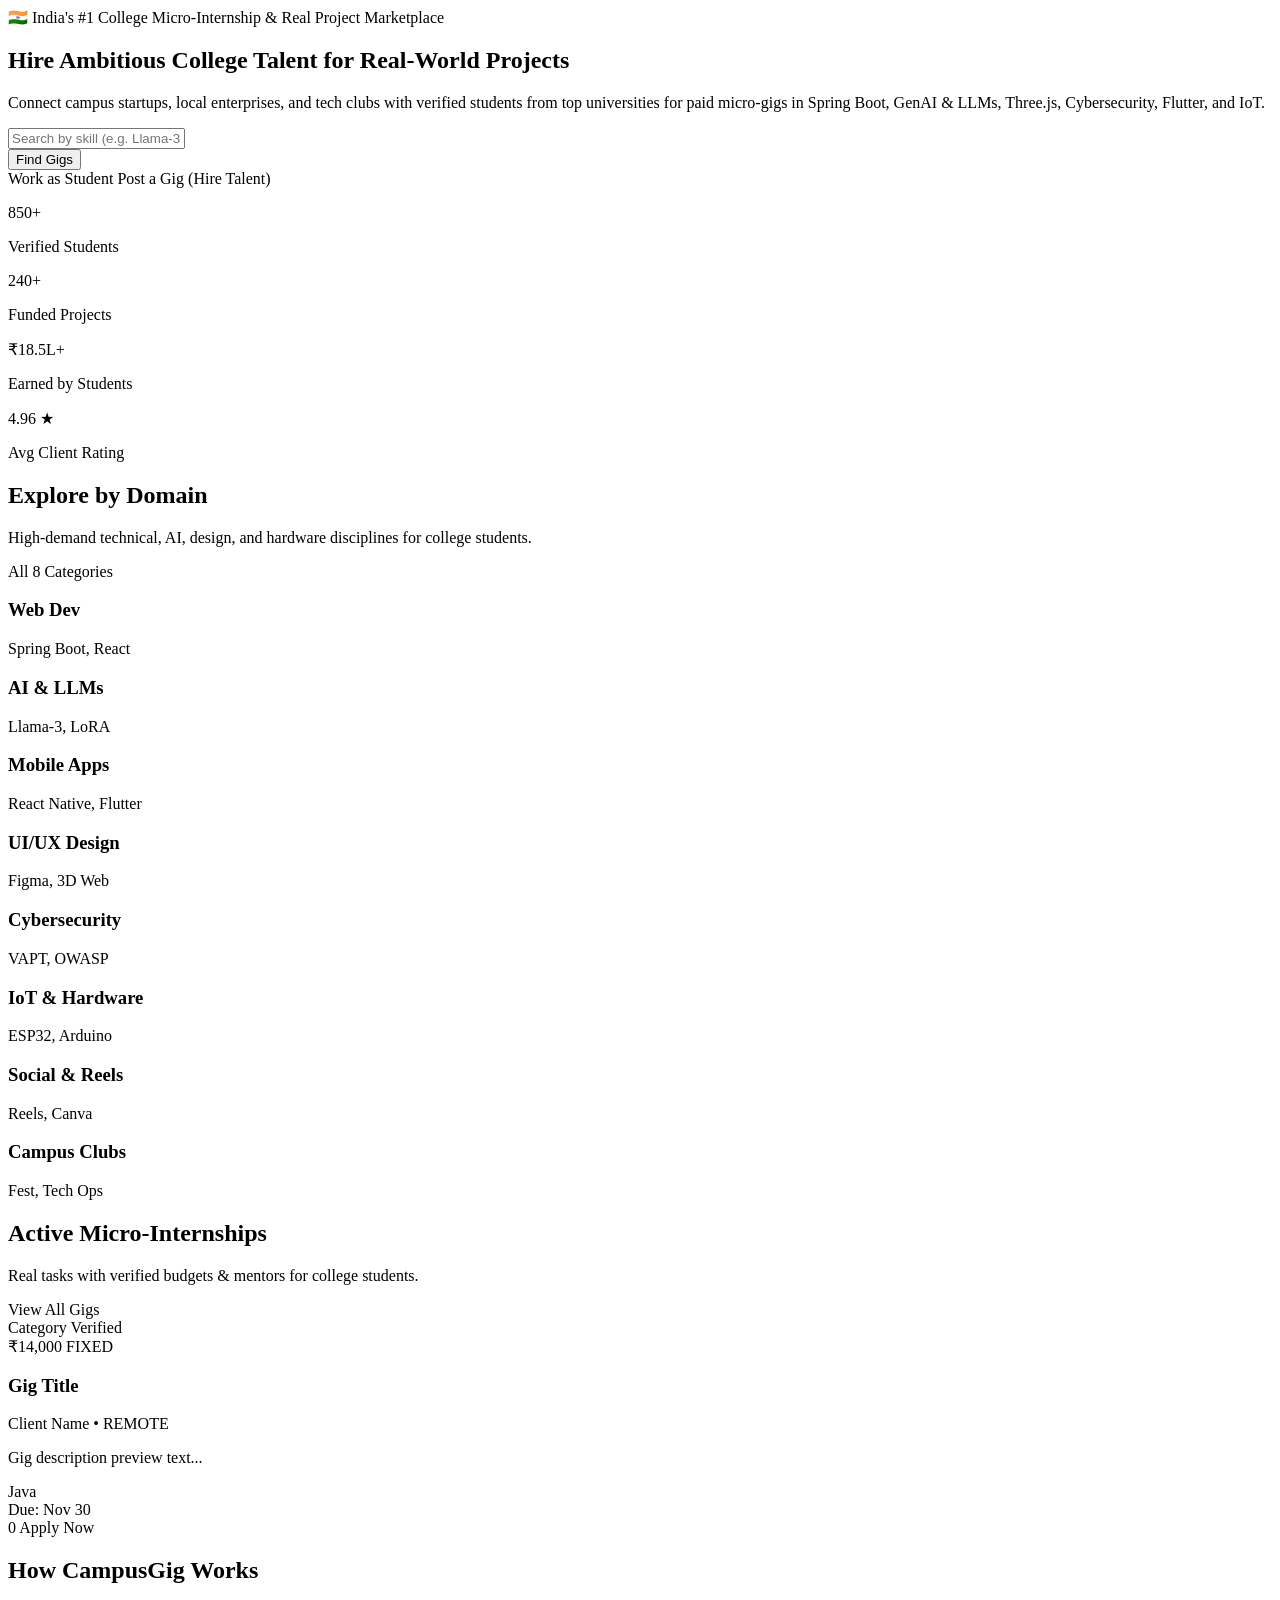
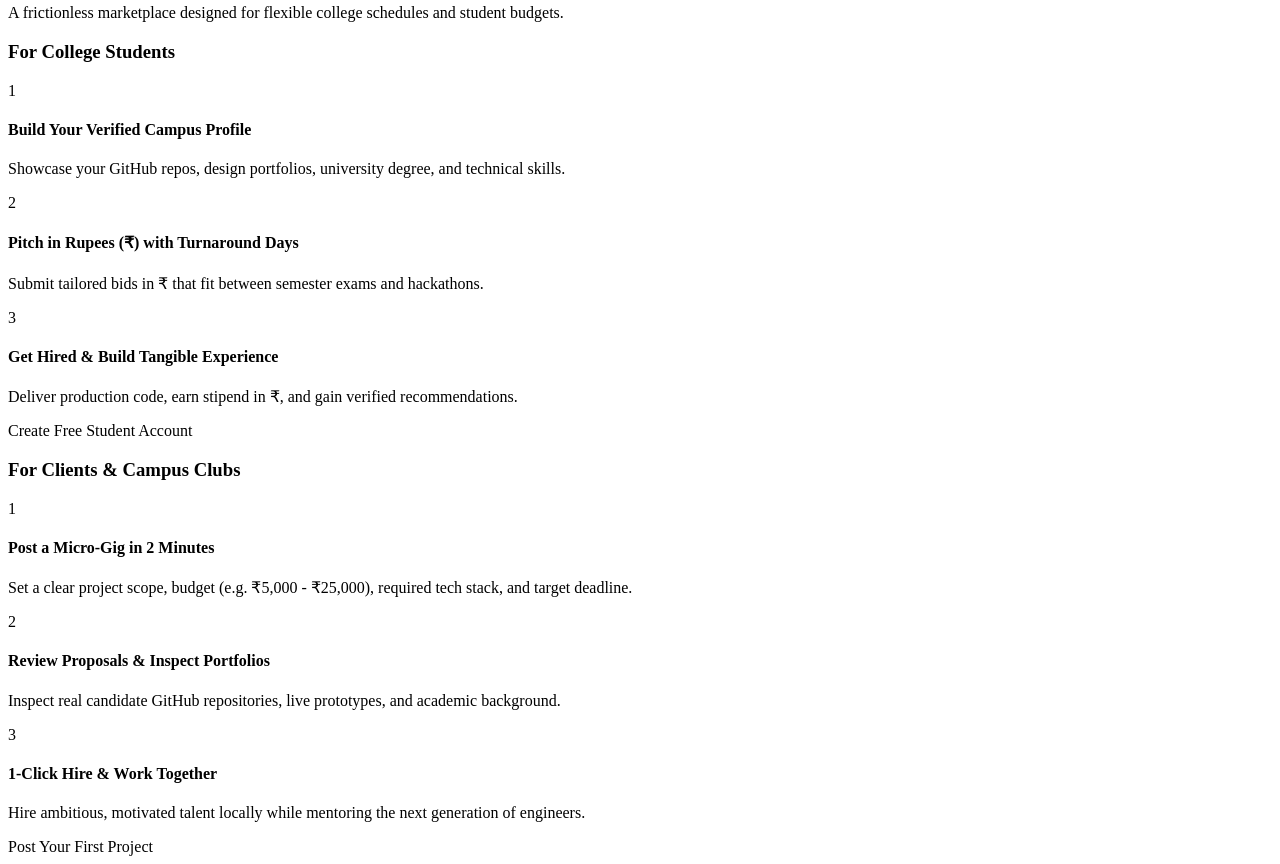
<file: src/main/resources/templates/index.html>
<!DOCTYPE html>
<html xmlns:th="http://www.thymeleaf.org"
      xmlns:sec="http://www.thymeleaf.org/extras/spring-security"
      th:replace="~{fragments/layout :: layout(~{::title}, ~{::section})}">
<head>
    <title>CampusGig - Hyper-Local Micro-Internship Marketplace</title>
</head>
<body>
<section>
    <!-- Hero Section -->
    <div class="relative overflow-hidden bg-gradient-to-b from-indigo-50/60 via-white to-slate-50 pt-16 pb-20 border-b border-slate-200">
        <div class="max-w-7xl mx-auto px-4 sm:px-6 lg:px-8">
            <div class="text-center max-w-3xl mx-auto space-y-6">
                <!-- Badge -->
                <div class="inline-flex items-center space-x-2 px-3.5 py-1.5 rounded-full bg-emerald-100 text-emerald-800 text-xs font-semibold tracking-wide">
                    <span class="w-2 h-2 rounded-full bg-emerald-600 animate-pulse"></span>
                    <span>🇮🇳 India's #1 College Micro-Internship & Real Project Marketplace</span>
                </div>

                <!-- Hero Headline -->
                <h1 class="text-4xl sm:text-5xl lg:text-6xl font-extrabold text-slate-900 tracking-tight leading-[1.15]">
                    Hire Ambitious College Talent for <span class="gradient-text">Real-World Projects</span>
                </h1>

                <!-- Subtitle -->
                <p class="text-lg sm:text-xl text-slate-600 leading-relaxed font-normal">
                    Connect campus startups, local enterprises, and tech clubs with verified students from top universities for paid micro-gigs in 
                    <span class="font-semibold text-slate-800">Spring Boot, GenAI & LLMs, Three.js, Cybersecurity, Flutter, and IoT</span>.
                </p>

                <!-- Search Bar -->
                <div class="pt-4 max-w-2xl mx-auto">
                    <form th:action="@{/gigs}" method="get" class="flex flex-col sm:flex-row gap-2 bg-white p-2 rounded-2xl shadow-xl shadow-indigo-500/5 border border-slate-200">
                        <div class="relative flex-grow flex items-center pl-3">
                            <i class="fa-solid fa-magnifying-glass text-slate-400 mr-2"></i>
                            <input type="text" name="q" placeholder="Search by skill (e.g. Llama-3, Spring Boot, Three.js, Flutter, Pen-Testing)..." 
                                   class="w-full py-2.5 text-sm text-slate-900 placeholder-slate-400 focus:outline-none">
                        </div>
                        <button type="submit" class="px-6 py-3 bg-indigo-600 hover:bg-indigo-700 text-white font-semibold text-sm rounded-xl transition-colors shadow-sm">
                            Find Gigs
                        </button>
                    </form>
                </div>

                <!-- Role CTAs -->
                <div class="flex flex-wrap justify-center items-center gap-4 pt-2">
                    <a th:href="@{/register(role='ROLE_STUDENT')}" class="inline-flex items-center px-5 py-3 rounded-xl bg-white border border-slate-300 text-slate-800 font-semibold text-sm hover:border-indigo-500 hover:text-indigo-600 shadow-sm transition-all">
                        <i class="fa-solid fa-user-graduate text-indigo-500 mr-2"></i> Work as Student
                    </a>
                    <a th:href="@{/register(role='ROLE_CLIENT')}" class="inline-flex items-center px-5 py-3 rounded-xl bg-slate-900 text-white font-semibold text-sm hover:bg-slate-800 shadow-sm transition-all">
                        <i class="fa-solid fa-briefcase text-indigo-400 mr-2"></i> Post a Gig (Hire Talent)
                    </a>
                </div>
            </div>

            <!-- Stats Bar (in Indian Rupees) -->
            <div class="mt-16 grid grid-cols-2 md:grid-cols-4 gap-4 max-w-4xl mx-auto">
                <div class="bg-white p-5 rounded-2xl border border-slate-200 text-center shadow-sm">
                    <p class="text-3xl font-extrabold text-indigo-600">850+</p>
                    <p class="text-xs font-medium text-slate-500 mt-1 uppercase tracking-wider">Verified Students</p>
                </div>
                <div class="bg-white p-5 rounded-2xl border border-slate-200 text-center shadow-sm">
                    <p class="text-3xl font-extrabold text-emerald-600">240+</p>
                    <p class="text-xs font-medium text-slate-500 mt-1 uppercase tracking-wider">Funded Projects</p>
                </div>
                <div class="bg-white p-5 rounded-2xl border border-slate-200 text-center shadow-sm">
                    <p class="text-3xl font-extrabold text-purple-600">₹18.5L+</p>
                    <p class="text-xs font-medium text-slate-500 mt-1 uppercase tracking-wider">Earned by Students</p>
                </div>
                <div class="bg-white p-5 rounded-2xl border border-slate-200 text-center shadow-sm">
                    <p class="text-3xl font-extrabold text-amber-500">4.96 ★</p>
                    <p class="text-xs font-medium text-slate-500 mt-1 uppercase tracking-wider">Avg Client Rating</p>
                </div>
            </div>
        </div>
    </div>

    <!-- Popular Categories -->
    <div class="max-w-7xl mx-auto px-4 sm:px-6 lg:px-8 py-16">
        <div class="flex justify-between items-end mb-8">
            <div>
                <h2 class="text-2xl font-bold text-slate-900 tracking-tight">Explore by Domain</h2>
                <p class="text-sm text-slate-500 mt-1">High-demand technical, AI, design, and hardware disciplines for college students.</p>
            </div>
            <a th:href="@{/gigs}" class="text-sm font-semibold text-indigo-600 hover:text-indigo-700 flex items-center">
                All 8 Categories <i class="fa-solid fa-arrow-right ml-1.5 text-xs"></i>
            </a>
        </div>

        <div class="grid grid-cols-2 sm:grid-cols-4 lg:grid-cols-8 gap-3">
            <!-- Web Dev -->
            <a th:href="@{/gigs(category='Web Development')}" class="bg-white p-4 rounded-2xl border border-slate-200 hover:border-indigo-500 card-hover-effect flex flex-col items-center text-center group">
                <div class="w-10 h-10 rounded-xl bg-blue-50 text-blue-600 flex items-center justify-center text-lg mb-2 group-hover:scale-110 transition-transform">
                    <i class="fa-solid fa-code"></i>
                </div>
                <h3 class="text-xs font-bold text-slate-900 group-hover:text-indigo-600">Web Dev</h3>
                <p class="text-[10px] text-slate-400 mt-0.5">Spring Boot, React</p>
            </a>

            <!-- AI & Data -->
            <a th:href="@{/gigs(category='AI & Data Science')}" class="bg-white p-4 rounded-2xl border border-slate-200 hover:border-indigo-500 card-hover-effect flex flex-col items-center text-center group">
                <div class="w-10 h-10 rounded-xl bg-emerald-50 text-emerald-600 flex items-center justify-center text-lg mb-2 group-hover:scale-110 transition-transform">
                    <i class="fa-solid fa-brain"></i>
                </div>
                <h3 class="text-xs font-bold text-slate-900 group-hover:text-indigo-600">AI & LLMs</h3>
                <p class="text-[10px] text-slate-400 mt-0.5">Llama-3, LoRA</p>
            </a>

            <!-- Mobile Apps -->
            <a th:href="@{/gigs(category='Mobile Apps')}" class="bg-white p-4 rounded-2xl border border-slate-200 hover:border-indigo-500 card-hover-effect flex flex-col items-center text-center group">
                <div class="w-10 h-10 rounded-xl bg-amber-50 text-amber-600 flex items-center justify-center text-lg mb-2 group-hover:scale-110 transition-transform">
                    <i class="fa-solid fa-mobile-screen"></i>
                </div>
                <h3 class="text-xs font-bold text-slate-900 group-hover:text-indigo-600">Mobile Apps</h3>
                <p class="text-[10px] text-slate-400 mt-0.5">React Native, Flutter</p>
            </a>

            <!-- UI/UX -->
            <a th:href="@{/gigs(category='UI/UX Design')}" class="bg-white p-4 rounded-2xl border border-slate-200 hover:border-indigo-500 card-hover-effect flex flex-col items-center text-center group">
                <div class="w-10 h-10 rounded-xl bg-purple-50 text-purple-600 flex items-center justify-center text-lg mb-2 group-hover:scale-110 transition-transform">
                    <i class="fa-solid fa-wand-magic-sparkles"></i>
                </div>
                <h3 class="text-xs font-bold text-slate-900 group-hover:text-indigo-600">UI/UX Design</h3>
                <p class="text-[10px] text-slate-400 mt-0.5">Figma, 3D Web</p>
            </a>

            <!-- Cybersecurity -->
            <a th:href="@{/gigs(category='Cybersecurity')}" class="bg-white p-4 rounded-2xl border border-slate-200 hover:border-indigo-500 card-hover-effect flex flex-col items-center text-center group">
                <div class="w-10 h-10 rounded-xl bg-rose-50 text-rose-600 flex items-center justify-center text-lg mb-2 group-hover:scale-110 transition-transform">
                    <i class="fa-solid fa-shield-halved"></i>
                </div>
                <h3 class="text-xs font-bold text-slate-900 group-hover:text-indigo-600">Cybersecurity</h3>
                <p class="text-[10px] text-slate-400 mt-0.5">VAPT, OWASP</p>
            </a>

            <!-- IoT & Hardware -->
            <a th:href="@{/gigs(category='IoT & Hardware')}" class="bg-white p-4 rounded-2xl border border-slate-200 hover:border-indigo-500 card-hover-effect flex flex-col items-center text-center group">
                <div class="w-10 h-10 rounded-xl bg-cyan-50 text-cyan-600 flex items-center justify-center text-lg mb-2 group-hover:scale-110 transition-transform">
                    <i class="fa-solid fa-microchip"></i>
                </div>
                <h3 class="text-xs font-bold text-slate-900 group-hover:text-indigo-600">IoT & Hardware</h3>
                <p class="text-[10px] text-slate-400 mt-0.5">ESP32, Arduino</p>
            </a>

            <!-- Content -->
            <a th:href="@{/gigs(category='Content & Marketing')}" class="bg-white p-4 rounded-2xl border border-slate-200 hover:border-indigo-500 card-hover-effect flex flex-col items-center text-center group">
                <div class="w-10 h-10 rounded-xl bg-pink-50 text-pink-600 flex items-center justify-center text-lg mb-2 group-hover:scale-110 transition-transform">
                    <i class="fa-solid fa-video"></i>
                </div>
                <h3 class="text-xs font-bold text-slate-900 group-hover:text-indigo-600">Social & Reels</h3>
                <p class="text-[10px] text-slate-400 mt-0.5">Reels, Canva</p>
            </a>

            <!-- Campus Clubs -->
            <a th:href="@{/gigs(category='College Club Support')}" class="bg-white p-4 rounded-2xl border border-slate-200 hover:border-indigo-500 card-hover-effect flex flex-col items-center text-center group">
                <div class="w-10 h-10 rounded-xl bg-indigo-50 text-indigo-600 flex items-center justify-center text-lg mb-2 group-hover:scale-110 transition-transform">
                    <i class="fa-solid fa-users"></i>
                </div>
                <h3 class="text-xs font-bold text-slate-900 group-hover:text-indigo-600">Campus Clubs</h3>
                <p class="text-[10px] text-slate-400 mt-0.5">Fest, Tech Ops</p>
            </a>
        </div>
    </div>

    <!-- Featured Gigs Grid in Indian Rupees -->
    <div class="max-w-7xl mx-auto px-4 sm:px-6 lg:px-8 py-8">
        <div class="flex justify-between items-end mb-8">
            <div>
                <h2 class="text-2xl font-bold text-slate-900 tracking-tight">Active Micro-Internships</h2>
                <p class="text-sm text-slate-500 mt-1">Real tasks with verified budgets & mentors for college students.</p>
            </div>
            <a th:href="@{/gigs}" class="inline-flex items-center text-sm font-semibold text-indigo-600 hover:text-indigo-700">
                View All Gigs <i class="fa-solid fa-arrow-right ml-1.5 text-xs"></i>
            </a>
        </div>

        <div class="grid grid-cols-1 md:grid-cols-2 lg:grid-cols-3 gap-6">
            <div th:each="gig : ${featuredGigs}" class="bg-white rounded-3xl border border-slate-200 p-6 flex flex-col justify-between card-hover-effect shadow-sm">
                <div>
                    <!-- Header with Category & Rupee Budget -->
                    <!-- Header with Category, Verified Badge & Rupee Budget -->
                    <div class="flex justify-between items-start mb-3 gap-2">
                        <div class="flex flex-wrap items-center gap-1.5">
                            <span class="inline-flex items-center px-2.5 py-1 rounded-lg text-xs font-semibold bg-indigo-50 text-indigo-700">
                                <span th:text="${gig.category}">Category</span>
                            </span>
                            <span th:if="${gig.isVerified}" class="inline-flex items-center px-2 py-0.5 rounded-md text-[10px] font-bold bg-emerald-50 text-emerald-700 border border-emerald-200">
                                <i class="fa-solid fa-circle-check text-emerald-500 mr-1 text-[9px]"></i> Verified
                            </span>
                        </div>
                        <div class="text-right whitespace-nowrap">
                            <span class="text-xl font-black text-emerald-600">₹<span th:text="${#numbers.formatDecimal(gig.budget, 0, 'COMMA', 0, 'POINT')}">14,000</span></span>
                            <span class="text-[10px] text-slate-400 font-bold uppercase block" th:text="${gig.budgetType == 'MONTHLY' ? '/ month' : (gig.budgetType == 'HOURLY' ? '/ hour' : 'fixed')}">FIXED</span>
                        </div>
                    </div>

                    <!-- Title -->
                    <h3 class="text-base font-bold text-slate-900 hover:text-indigo-600 transition-colors line-clamp-2">
                        <a th:href="@{/gigs/{id}(id=${gig.id})}" th:text="${gig.title}">Gig Title</a>
                    </h3>

                    <!-- Company / Client Info -->
                    <p class="text-xs text-slate-500 mt-1.5 flex items-center space-x-1.5 font-medium">
                        <i class="fa-solid fa-building text-indigo-500 text-[11px]"></i>
                        <span class="font-bold text-slate-800" th:text="${gig.companyName ?: (gig.client.clientProfile != null ? gig.client.clientProfile.companyName : gig.client.fullName)}">Client Name</span>
                        <span class="text-slate-300">•</span>
                        <span class="text-indigo-600 font-semibold" th:text="${gig.locationType}">REMOTE</span>
                    </p>

                    <!-- Description Preview -->
                    <p class="text-xs text-slate-600 mt-2.5 line-clamp-3 leading-relaxed" th:text="${gig.description}">
                        Gig description preview text...
                    </p>

                    <!-- Skills Tags -->
                    <div class="flex flex-wrap gap-1.5 mt-4">
                        <span th:each="skill : ${gig.getSkillsList()}" 
                              class="text-[11px] px-2 py-0.5 rounded-md bg-slate-100 text-slate-700 font-medium"
                              th:text="${skill}">Java</span>
                    </div>
                </div>

                <!-- Footer Info -->
                <div class="mt-6 pt-4 border-t border-slate-100 flex items-center justify-between text-xs text-slate-500">
                    <div class="flex items-center space-x-1.5">
                        <i class="fa-regular fa-clock text-slate-400"></i>
                        <span>Due: <span class="font-medium text-slate-700" th:text="${#temporals.format(gig.deadline, 'MMM dd')}">Nov 30</span></span>
                    </div>
                    <div class="flex items-center space-x-2">
                        <span class="inline-flex items-center text-slate-500 text-xs">
                            <i class="fa-solid fa-users text-slate-400 mr-1 text-[10px]"></i>
                            <span th:text="${gig.applicantsCount}">0</span>
                        </span>
                        <a th:href="@{/gigs/{id}(id=${gig.id})}" class="px-3.5 py-1.5 bg-slate-900 hover:bg-indigo-600 text-white font-medium rounded-xl text-xs transition-colors">
                            Apply Now
                        </a>
                    </div>
                </div>
            </div>
        </div>
    </div>

    <!-- How It Works Section -->
    <div id="how-it-works" class="bg-white py-20 border-t border-slate-200 mt-16">
        <div class="max-w-7xl mx-auto px-4 sm:px-6 lg:px-8">
            <div class="text-center max-w-2xl mx-auto mb-16">
                <h2 class="text-3xl font-extrabold text-slate-900 tracking-tight">How CampusGig Works</h2>
                <p class="text-slate-600 mt-2 text-base">A frictionless marketplace designed for flexible college schedules and student budgets.</p>
            </div>

            <div class="grid grid-cols-1 md:grid-cols-2 gap-12">
                <!-- For Students -->
                <div class="bg-indigo-50/50 p-8 rounded-3xl border border-indigo-100">
                    <div class="flex items-center space-x-3 mb-6">
                        <div class="w-10 h-10 rounded-xl bg-indigo-600 text-white flex items-center justify-center font-bold">
                            <i class="fa-solid fa-graduation-cap"></i>
                        </div>
                        <h3 class="text-xl font-bold text-slate-900">For College Students</h3>
                    </div>

                    <div class="space-y-6">
                        <div class="flex items-start space-x-4">
                            <div class="w-7 h-7 rounded-full bg-indigo-200 text-indigo-800 flex items-center justify-center text-xs font-bold flex-shrink-0 mt-0.5">1</div>
                            <div>
                                <h4 class="text-sm font-bold text-slate-900">Build Your Verified Campus Profile</h4>
                                <p class="text-xs text-slate-600 mt-0.5">Showcase your GitHub repos, design portfolios, university degree, and technical skills.</p>
                            </div>
                        </div>

                        <div class="flex items-start space-x-4">
                            <div class="w-7 h-7 rounded-full bg-indigo-200 text-indigo-800 flex items-center justify-center text-xs font-bold flex-shrink-0 mt-0.5">2</div>
                            <div>
                                <h4 class="text-sm font-bold text-slate-900">Pitch in Rupees (₹) with Turnaround Days</h4>
                                <p class="text-xs text-slate-600 mt-0.5">Submit tailored bids in ₹ that fit between semester exams and hackathons.</p>
                            </div>
                        </div>

                        <div class="flex items-start space-x-4">
                            <div class="w-7 h-7 rounded-full bg-indigo-200 text-indigo-800 flex items-center justify-center text-xs font-bold flex-shrink-0 mt-0.5">3</div>
                            <div>
                                <h4 class="text-sm font-bold text-slate-900">Get Hired & Build Tangible Experience</h4>
                                <p class="text-xs text-slate-600 mt-0.5">Deliver production code, earn stipend in ₹, and gain verified recommendations.</p>
                            </div>
                        </div>
                    </div>

                    <div class="mt-8 pt-4 border-t border-indigo-100">
                        <a th:href="@{/register(role='ROLE_STUDENT')}" class="inline-flex items-center text-sm font-semibold text-indigo-600 hover:text-indigo-800">
                            Create Free Student Account <i class="fa-solid fa-arrow-right ml-1.5 text-xs"></i>
                        </a>
                    </div>
                </div>

                <!-- For Clients & Clubs -->
                <div class="bg-slate-50 p-8 rounded-3xl border border-slate-200">
                    <div class="flex items-center space-x-3 mb-6">
                        <div class="w-10 h-10 rounded-xl bg-slate-900 text-white flex items-center justify-center font-bold">
                            <i class="fa-solid fa-briefcase"></i>
                        </div>
                        <h3 class="text-xl font-bold text-slate-900">For Clients & Campus Clubs</h3>
                    </div>

                    <div class="space-y-6">
                        <div class="flex items-start space-x-4">
                            <div class="w-7 h-7 rounded-full bg-slate-200 text-slate-800 flex items-center justify-center text-xs font-bold flex-shrink-0 mt-0.5">1</div>
                            <div>
                                <h4 class="text-sm font-bold text-slate-900">Post a Micro-Gig in 2 Minutes</h4>
                                <p class="text-xs text-slate-600 mt-0.5">Set a clear project scope, budget (e.g. ₹5,000 - ₹25,000), required tech stack, and target deadline.</p>
                            </div>
                        </div>

                        <div class="flex items-start space-x-4">
                            <div class="w-7 h-7 rounded-full bg-slate-200 text-slate-800 flex items-center justify-center text-xs font-bold flex-shrink-0 mt-0.5">2</div>
                            <div>
                                <h4 class="text-sm font-bold text-slate-900">Review Proposals & Inspect Portfolios</h4>
                                <p class="text-xs text-slate-600 mt-0.5">Inspect real candidate GitHub repositories, live prototypes, and academic background.</p>
                            </div>
                        </div>

                        <div class="flex items-start space-x-4">
                            <div class="w-7 h-7 rounded-full bg-slate-200 text-slate-800 flex items-center justify-center text-xs font-bold flex-shrink-0 mt-0.5">3</div>
                            <div>
                                <h4 class="text-sm font-bold text-slate-900">1-Click Hire & Work Together</h4>
                                <p class="text-xs text-slate-600 mt-0.5">Hire ambitious, motivated talent locally while mentoring the next generation of engineers.</p>
                            </div>
                        </div>
                    </div>

                    <div class="mt-8 pt-4 border-t border-slate-200">
                        <a th:href="@{/register(role='ROLE_CLIENT')}" class="inline-flex items-center text-sm font-semibold text-slate-900 hover:text-indigo-600">
                            Post Your First Project <i class="fa-solid fa-arrow-right ml-1.5 text-xs"></i>
                        </a>
                    </div>
                </div>
            </div>
        </div>
    </div>
</section>
</body>
</html>
</file>
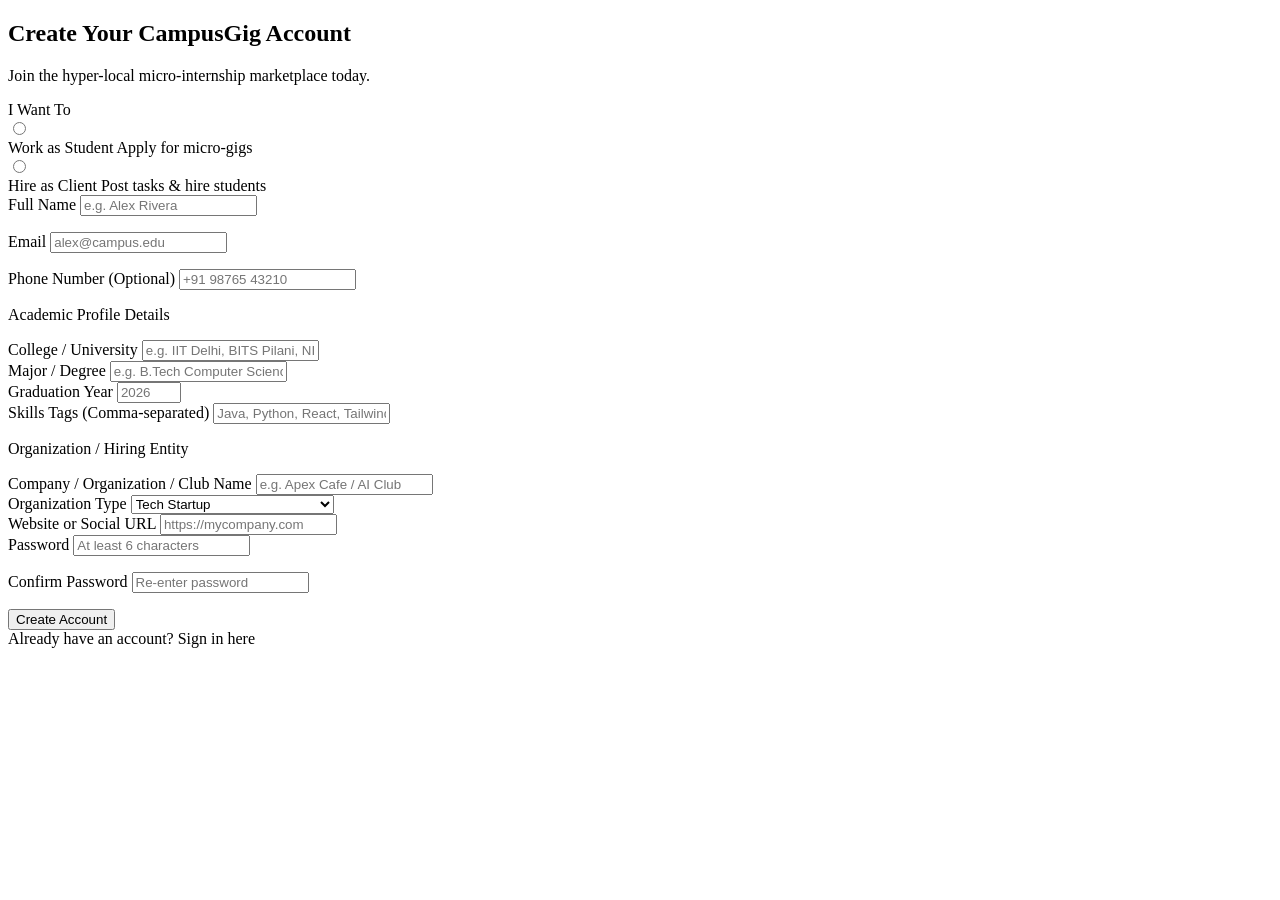
<file: src/main/resources/templates/auth/register.html>
<!DOCTYPE html>
<html xmlns:th="http://www.thymeleaf.org"
      th:replace="~{fragments/layout :: layout(~{::title}, ~{::section})}">
<head>
    <title>Sign Up - CampusGig</title>
</head>
<body>
<section class="py-12">
    <div class="max-w-xl mx-auto px-4 sm:px-6">
        <div class="bg-white rounded-3xl border border-slate-200 p-8 shadow-xl shadow-indigo-500/5">
            <!-- Header -->
            <div class="text-center mb-8">
                <div class="w-12 h-12 rounded-2xl gradient-brand text-white flex items-center justify-center text-xl mx-auto mb-3 shadow-md shadow-indigo-500/20">
                    <i class="fa-solid fa-user-plus"></i>
                </div>
                <h2 class="text-2xl font-bold text-slate-900 tracking-tight">Create Your CampusGig Account</h2>
                <p class="text-xs text-slate-500 mt-1">Join the hyper-local micro-internship marketplace today.</p>
            </div>

            <!-- Registration Form -->
            <form th:action="@{/register}" th:object="${userDto}" method="post" class="space-y-5" id="registerForm">
                <!-- Role Picker Tabs -->
                <div>
                    <label class="block text-xs font-semibold text-slate-700 uppercase tracking-wider mb-2">I Want To</label>
                    <div class="grid grid-cols-2 gap-3">
                        <label class="cursor-pointer">
                            <input type="radio" th:field="*{role}" value="ROLE_STUDENT" class="peer sr-only" id="roleStudent" onchange="toggleRoleFields('ROLE_STUDENT')">
                            <div class="p-3.5 rounded-2xl border-2 border-slate-200 peer-checked:border-indigo-600 peer-checked:bg-indigo-50/50 text-center transition-all">
                                <i class="fa-solid fa-graduation-cap text-lg text-slate-500 peer-checked:text-indigo-600 block mb-1"></i>
                                <span class="text-xs font-bold text-slate-800 block">Work as Student</span>
                                <span class="text-[10px] text-slate-500 block">Apply for micro-gigs</span>
                            </div>
                        </label>

                        <label class="cursor-pointer">
                            <input type="radio" th:field="*{role}" value="ROLE_CLIENT" class="peer sr-only" id="roleClient" onchange="toggleRoleFields('ROLE_CLIENT')">
                            <div class="p-3.5 rounded-2xl border-2 border-slate-200 peer-checked:border-indigo-600 peer-checked:bg-indigo-50/50 text-center transition-all">
                                <i class="fa-solid fa-briefcase text-lg text-slate-500 peer-checked:text-indigo-600 block mb-1"></i>
                                <span class="text-xs font-bold text-slate-800 block">Hire as Client</span>
                                <span class="text-[10px] text-slate-500 block">Post tasks & hire students</span>
                            </div>
                        </label>
                    </div>
                </div>

                <!-- Common: Full Name & Email -->
                <div class="grid grid-cols-1 sm:grid-cols-2 gap-4">
                    <div>
                        <label for="fullName" class="block text-xs font-semibold text-slate-700 uppercase tracking-wider mb-1">Full Name</label>
                        <input type="text" th:field="*{fullName}" id="fullName" required
                               class="w-full px-3.5 py-2.5 rounded-xl border border-slate-300 text-sm focus:border-indigo-500 focus:ring-1 focus:ring-indigo-500"
                               placeholder="e.g. Alex Rivera">
                        <p th:if="${#fields.hasErrors('fullName')}" th:errors="*{fullName}" class="text-rose-500 text-xs mt-1"></p>
                    </div>

                    <div>
                        <label for="email" class="block text-xs font-semibold text-slate-700 uppercase tracking-wider mb-1">Email</label>
                        <input type="email" th:field="*{email}" id="email" required
                               class="w-full px-3.5 py-2.5 rounded-xl border border-slate-300 text-sm focus:border-indigo-500 focus:ring-1 focus:ring-indigo-500"
                               placeholder="alex@campus.edu">
                        <p th:if="${#fields.hasErrors('email')}" th:errors="*{email}" class="text-rose-500 text-xs mt-1"></p>
                    </div>
                </div>

                <!-- Phone -->
                <div>
                    <label for="phone" class="block text-xs font-semibold text-slate-700 uppercase tracking-wider mb-1">Phone Number (Optional)</label>
                    <input type="text" th:field="*{phone}" id="phone"
                           class="w-full px-3.5 py-2.5 rounded-xl border border-slate-300 text-sm focus:border-indigo-500 focus:ring-1 focus:ring-indigo-500"
                           placeholder="+91 98765 43210">
                </div>

                <!-- STUDENT SPECIFIC FIELDS -->
                <div id="studentFields" class="space-y-4 pt-2 border-t border-slate-100">
                    <p class="text-xs font-semibold text-indigo-700 uppercase tracking-wider flex items-center">
                        <i class="fa-solid fa-id-card mr-1.5"></i> Academic Profile Details
                    </p>

                    <div class="grid grid-cols-1 sm:grid-cols-2 gap-4">
                        <div>
                            <label for="college" class="block text-xs font-semibold text-slate-700 uppercase tracking-wider mb-1">College / University</label>
                            <input type="text" th:field="*{college}" id="college"
                                   class="w-full px-3.5 py-2.5 rounded-xl border border-slate-300 text-sm focus:border-indigo-500 focus:ring-1 focus:ring-indigo-500"
                                   placeholder="e.g. IIT Delhi, BITS Pilani, NIT">
                        </div>
                        <div>
                            <label for="major" class="block text-xs font-semibold text-slate-700 uppercase tracking-wider mb-1">Major / Degree</label>
                            <input type="text" th:field="*{major}" id="major"
                                   class="w-full px-3.5 py-2.5 rounded-xl border border-slate-300 text-sm focus:border-indigo-500 focus:ring-1 focus:ring-indigo-500"
                                   placeholder="e.g. B.Tech Computer Science">
                        </div>
                    </div>

                    <div class="grid grid-cols-1 sm:grid-cols-2 gap-4">
                        <div>
                            <label for="graduationYear" class="block text-xs font-semibold text-slate-700 uppercase tracking-wider mb-1">Graduation Year</label>
                            <input type="number" th:field="*{graduationYear}" id="graduationYear" min="2024" max="2032"
                                   class="w-full px-3.5 py-2.5 rounded-xl border border-slate-300 text-sm focus:border-indigo-500 focus:ring-1 focus:ring-indigo-500"
                                   placeholder="2026">
                        </div>
                        <div>
                            <label for="skillsTags" class="block text-xs font-semibold text-slate-700 uppercase tracking-wider mb-1">Skills Tags (Comma-separated)</label>
                            <input type="text" th:field="*{skillsTags}" id="skillsTags"
                                   class="w-full px-3.5 py-2.5 rounded-xl border border-slate-300 text-sm focus:border-indigo-500 focus:ring-1 focus:ring-indigo-500"
                                   placeholder="Java, Python, React, Tailwind, Figma">
                        </div>
                    </div>
                </div>

                <!-- CLIENT SPECIFIC FIELDS -->
                <div id="clientFields" class="space-y-4 pt-2 border-t border-slate-100 hidden">
                    <p class="text-xs font-semibold text-blue-700 uppercase tracking-wider flex items-center">
                        <i class="fa-solid fa-building mr-1.5"></i> Organization / Hiring Entity
                    </p>

                    <div class="grid grid-cols-1 sm:grid-cols-2 gap-4">
                        <div>
                            <label for="companyName" class="block text-xs font-semibold text-slate-700 uppercase tracking-wider mb-1">Company / Organization / Club Name</label>
                            <input type="text" th:field="*{companyName}" id="companyName"
                                   class="w-full px-3.5 py-2.5 rounded-xl border border-slate-300 text-sm focus:border-indigo-500 focus:ring-1 focus:ring-indigo-500"
                                   placeholder="e.g. Apex Cafe / AI Club">
                        </div>
                        <div>
                            <label for="organizationType" class="block text-xs font-semibold text-slate-700 uppercase tracking-wider mb-1">Organization Type</label>
                            <select th:field="*{organizationType}" id="organizationType"
                                    class="w-full px-3.5 py-2.5 rounded-xl border border-slate-300 text-sm focus:border-indigo-500 focus:ring-1 focus:ring-indigo-500 bg-white">
                                <option value="Startup">Tech Startup</option>
                                <option value="Local Business">Local Business</option>
                                <option value="College Club Lead">College Club / Student Society</option>
                                <option value="Individual Client">Individual Client</option>
                            </select>
                        </div>
                    </div>

                    <div>
                        <label for="websiteUrl" class="block text-xs font-semibold text-slate-700 uppercase tracking-wider mb-1">Website or Social URL</label>
                        <input type="url" th:field="*{websiteUrl}" id="websiteUrl"
                               class="w-full px-3.5 py-2.5 rounded-xl border border-slate-300 text-sm focus:border-indigo-500 focus:ring-1 focus:ring-indigo-500"
                               placeholder="https://mycompany.com">
                    </div>
                </div>

                <!-- Password and Confirm Password -->
                <div class="grid grid-cols-1 sm:grid-cols-2 gap-4 pt-2 border-t border-slate-100">
                    <div>
                        <label for="password" class="block text-xs font-semibold text-slate-700 uppercase tracking-wider mb-1">Password</label>
                        <input type="password" th:field="*{password}" id="password" required minlength="6"
                               class="w-full px-3.5 py-2.5 rounded-xl border border-slate-300 text-sm focus:border-indigo-500 focus:ring-1 focus:ring-indigo-500"
                               placeholder="At least 6 characters">
                        <p th:if="${#fields.hasErrors('password')}" th:errors="*{password}" class="text-rose-500 text-xs mt-1"></p>
                    </div>

                    <div>
                        <label for="confirmPassword" class="block text-xs font-semibold text-slate-700 uppercase tracking-wider mb-1">Confirm Password</label>
                        <input type="password" th:field="*{confirmPassword}" id="confirmPassword" required
                               class="w-full px-3.5 py-2.5 rounded-xl border border-slate-300 text-sm focus:border-indigo-500 focus:ring-1 focus:ring-indigo-500"
                               placeholder="Re-enter password">
                        <p th:if="${#fields.hasErrors('confirmPassword')}" th:errors="*{confirmPassword}" class="text-rose-500 text-xs mt-1"></p>
                    </div>
                </div>

                <div class="pt-4">
                    <button type="submit" class="w-full py-3 px-4 bg-indigo-600 hover:bg-indigo-700 text-white font-semibold rounded-xl text-sm shadow-md shadow-indigo-500/20 transition-all">
                        Create Account
                    </button>
                </div>
            </form>

            <div class="mt-6 text-center text-xs text-slate-600">
                Already have an account? 
                <a th:href="@{/login}" class="font-semibold text-indigo-600 hover:text-indigo-700 ml-1">Sign in here</a>
            </div>
        </div>
    </div>

    <script>
        function toggleRoleFields(role) {
            const studentFields = document.getElementById('studentFields');
            const clientFields = document.getElementById('clientFields');
            if (role === 'ROLE_CLIENT') {
                studentFields.classList.add('hidden');
                clientFields.classList.remove('hidden');
            } else {
                studentFields.classList.remove('hidden');
                clientFields.classList.add('hidden');
            }
        }

        // Initialize state on load
        document.addEventListener('DOMContentLoaded', () => {
            const isClient = document.getElementById('roleClient').checked;
            toggleRoleFields(isClient ? 'ROLE_CLIENT' : 'ROLE_STUDENT');
        });
    </script>
</section>
</body>
</html>
</file>
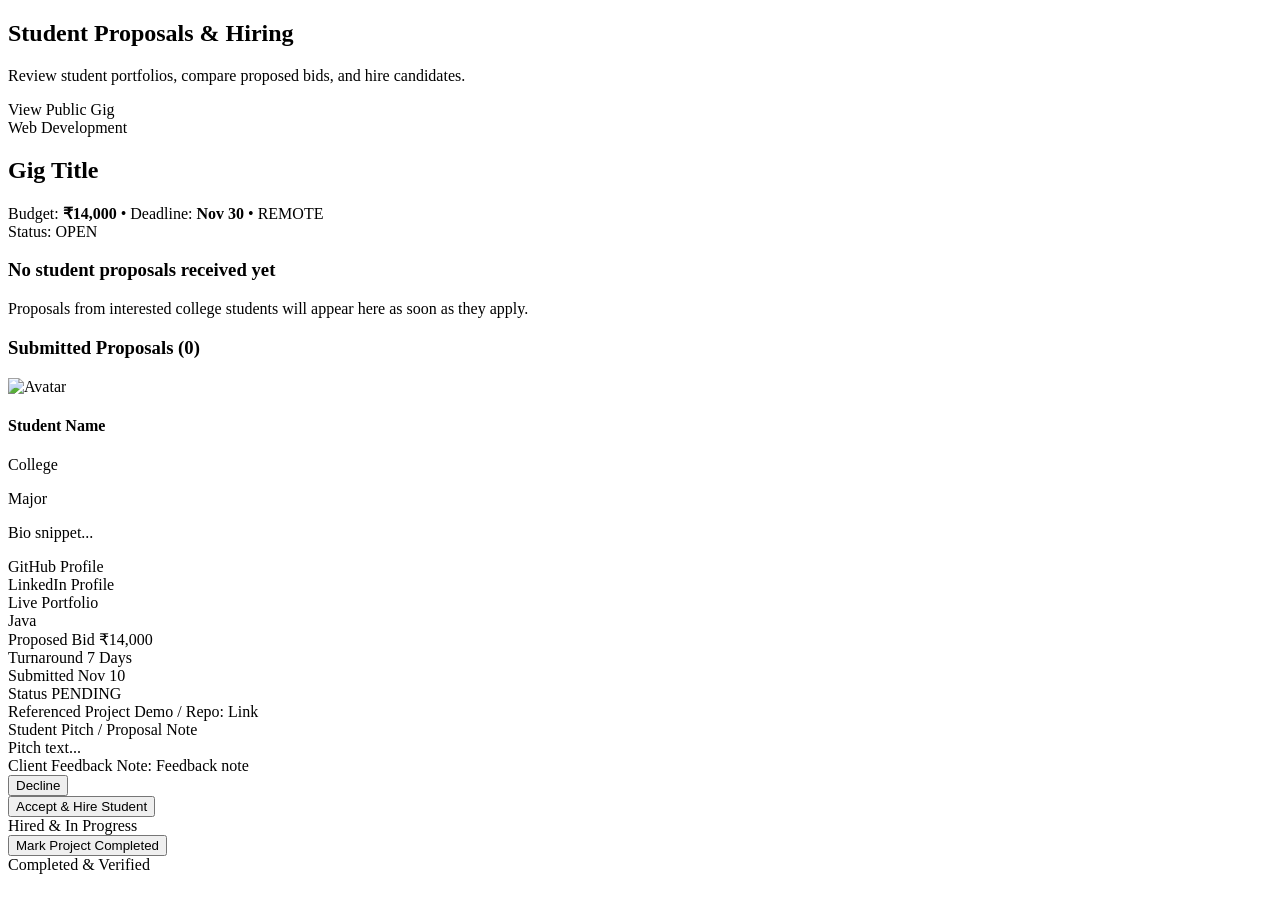
<file: src/main/resources/templates/client/applicants.html>
<!DOCTYPE html>
<html xmlns:th="http://www.thymeleaf.org"
      th:replace="~{fragments/layout :: layout(~{::title}, ~{::section})}">
<head>
    <title th:text="${'Applicants for: ' + gig.title + ' - CampusGig'}">Review Applicants - CampusGig</title>
</head>
<body>
<section class="py-10">
    <div class="max-w-7xl mx-auto px-4 sm:px-6 lg:px-8 space-y-6">
        <!-- Top Nav & Breadcrumb -->
        <div class="flex items-center justify-between">
            <div class="flex items-center space-x-3">
                <a th:href="@{/client/dashboard}" class="p-2 text-slate-400 hover:text-slate-600 rounded-lg hover:bg-slate-100">
                    <i class="fa-solid fa-arrow-left"></i>
                </a>
                <div>
                    <h1 class="text-2xl font-bold text-slate-900">Student Proposals & Hiring</h1>
                    <p class="text-xs text-slate-500 mt-0.5">Review student portfolios, compare proposed bids, and hire candidates.</p>
                </div>
            </div>

            <a th:href="@{/gigs/{id}(id=${gig.id})}" target="_blank" class="px-4 py-2 rounded-xl border border-slate-300 text-slate-700 hover:text-indigo-600 text-xs font-semibold">
                <i class="fa-solid fa-arrow-up-right-from-square mr-1 text-[10px]"></i> View Public Gig
            </a>
        </div>

        <!-- Gig Quick Info Strip -->
        <div class="bg-white rounded-3xl border border-slate-200 p-6 flex flex-col md:flex-row md:items-center justify-between gap-4 shadow-sm">
            <div>
                <span class="px-2.5 py-0.5 rounded-md text-[11px] font-semibold bg-indigo-50 text-indigo-700" th:text="${gig.category}">Web Development</span>
                <h2 class="text-lg font-bold text-slate-900 mt-1" th:text="${gig.title}">Gig Title</h2>
                <div class="flex items-center space-x-3 text-xs text-slate-500 mt-1">
                    <span>Budget: <strong class="text-emerald-600 font-bold">₹<span th:text="${#numbers.formatDecimal(gig.budget, 0, 'COMMA', 0, 'POINT')}">14,000</span></strong></span>
                    <span>•</span>
                    <span>Deadline: <strong class="text-slate-700 font-medium" th:text="${#temporals.format(gig.deadline, 'MMM dd, yyyy')}">Nov 30</strong></span>
                    <span>•</span>
                    <span class="inline-flex items-center text-indigo-600">
                        <i class="fa-solid fa-location-dot mr-1 text-[10px]"></i>
                        <span th:text="${gig.locationType}">REMOTE</span>
                    </span>
                </div>
            </div>

            <div class="flex items-center space-x-3">
                <span class="px-3 py-1.5 rounded-xl text-xs font-bold"
                      th:classappend="${gig.status.name() == 'OPEN'} ? 'bg-emerald-50 text-emerald-700' : 'bg-slate-100 text-slate-700'">
                    Status: <span th:text="${gig.status}">OPEN</span>
                </span>
            </div>
        </div>

        <!-- Empty State -->
        <div th:if="${#lists.isEmpty(applications)}" class="bg-white rounded-3xl border border-slate-200 p-12 text-center">
            <div class="w-12 h-12 rounded-2xl bg-indigo-50 text-indigo-500 flex items-center justify-center text-xl mx-auto mb-3">
                <i class="fa-solid fa-users"></i>
            </div>
            <h3 class="text-base font-bold text-slate-900">No student proposals received yet</h3>
            <p class="text-xs text-slate-500 mt-1">Proposals from interested college students will appear here as soon as they apply.</p>
        </div>

        <!-- Proposals List -->
        <div th:if="${!#lists.isEmpty(applications)}" class="space-y-6">
            <h3 class="text-sm font-bold text-slate-900 uppercase tracking-wider text-xs text-slate-400">
                Submitted Proposals (<span th:text="${#lists.size(applications)}">0</span>)
            </h3>

            <div th:each="app : ${applications}" class="bg-white rounded-3xl border border-slate-200 p-8 shadow-sm">
                <div class="grid grid-cols-1 lg:grid-cols-3 gap-6">
                    <!-- Left: Student Profile Card -->
                    <div class="lg:col-span-1 border-b lg:border-b-0 lg:border-r border-slate-100 pb-6 lg:pb-0 lg:pr-6 space-y-4">
                        <div class="flex items-center space-x-3">
                            <img th:src="${app.student.avatarUrl}" alt="Avatar" class="w-14 h-14 rounded-2xl object-cover border border-slate-200">
                            <div>
                                <h4 class="text-base font-bold text-slate-900" th:text="${app.student.fullName}">Student Name</h4>
                                <p class="text-xs text-slate-500" 
                                   th:text="${app.student.studentProfile != null ? app.student.studentProfile.college : 'University Student'}">College</p>
                                <p class="text-[11px] text-slate-400" 
                                   th:text="${app.student.studentProfile != null ? app.student.studentProfile.major : ''}">Major</p>
                            </div>
                        </div>

                        <!-- Bio Snippet -->
                        <p class="text-xs text-slate-600 leading-relaxed italic"
                           th:if="${app.student.studentProfile != null and app.student.studentProfile.bio != null}"
                           th:text="${app.student.studentProfile.bio}">Bio snippet...</p>

                        <!-- Student Verified Links -->
                        <div class="space-y-1.5 pt-2 border-t border-slate-100 text-xs">
                            <div th:if="${app.student.studentProfile != null and app.student.studentProfile.githubUrl != null}">
                                <a th:href="${app.student.studentProfile.githubUrl}" target="_blank" class="text-slate-700 hover:text-indigo-600 font-medium flex items-center">
                                    <i class="fa-brands fa-github mr-2 text-slate-500"></i> GitHub Profile
                                </a>
                            </div>
                            <div th:if="${app.student.studentProfile != null and app.student.studentProfile.linkedinUrl != null}">
                                <a th:href="${app.student.studentProfile.linkedinUrl}" target="_blank" class="text-slate-700 hover:text-indigo-600 font-medium flex items-center">
                                    <i class="fa-brands fa-linkedin mr-2 text-blue-600"></i> LinkedIn Profile
                                </a>
                            </div>
                            <div th:if="${app.student.studentProfile != null and app.student.studentProfile.portfolioUrl != null}">
                                <a th:href="${app.student.studentProfile.portfolioUrl}" target="_blank" class="text-slate-700 hover:text-indigo-600 font-medium flex items-center">
                                    <i class="fa-solid fa-globe mr-2 text-indigo-500"></i> Live Portfolio
                                </a>
                            </div>
                        </div>

                        <!-- Skills Tags -->
                        <div th:if="${app.student.studentProfile != null}" class="flex flex-wrap gap-1 pt-2">
                            <span th:each="sk : ${app.student.studentProfile.getSkillsList()}" 
                                  class="text-[10px] px-2 py-0.5 rounded bg-slate-100 text-slate-600 font-medium"
                                  th:text="${sk}">Java</span>
                        </div>
                    </div>

                    <!-- Right: Proposal Details & Action Controls -->
                    <div class="lg:col-span-2 space-y-4">
                        <!-- Top Proposal Bar -->
                        <div class="flex flex-wrap justify-between items-center gap-2 p-4 rounded-2xl bg-slate-50 border border-slate-100">
                            <div>
                                <span class="text-[11px] font-semibold text-slate-400 uppercase tracking-wider block">Proposed Bid</span>
                                <span class="text-xl font-extrabold text-emerald-600">₹<span th:text="${#numbers.formatDecimal(app.proposedBudget, 0, 'COMMA', 0, 'POINT')}">14,000</span></span>
                            </div>
                            <div>
                                <span class="text-[11px] font-semibold text-slate-400 uppercase tracking-wider block">Turnaround</span>
                                <span class="text-sm font-bold text-slate-800"><span th:text="${app.estimatedDays}">7</span> Days</span>
                            </div>
                            <div>
                                <span class="text-[11px] font-semibold text-slate-400 uppercase tracking-wider block">Submitted</span>
                                <span class="text-xs text-slate-600 font-medium" th:text="${#temporals.format(app.appliedAt, 'MMM dd, yyyy')}">Nov 10</span>
                            </div>
                            <div>
                                <span class="text-[11px] font-semibold text-slate-400 uppercase tracking-wider block">Status</span>
                                <span class="px-2.5 py-1 rounded-full text-xs font-bold inline-block"
                                      th:classappend="${app.status.name() == 'ACCEPTED'} ? 'bg-emerald-100 text-emerald-800' : (${app.status.name() == 'PENDING'} ? 'bg-amber-100 text-amber-800' : (${app.status.name() == 'COMPLETED'} ? 'bg-indigo-100 text-indigo-800' : 'bg-rose-100 text-rose-800'))"
                                      th:text="${app.status}">PENDING</span>
                            </div>
                        </div>

                        <!-- Demo Link if provided in application -->
                        <div th:if="${app.portfolioLink != null and !app.portfolioLink.isEmpty()}" class="p-3 rounded-xl bg-indigo-50/50 border border-indigo-100 text-xs flex items-center justify-between">
                            <span class="text-slate-600">Referenced Project Demo / Repo:</span>
                            <a th:href="${app.portfolioLink}" target="_blank" class="font-bold text-indigo-600 hover:underline flex items-center">
                                <span th:text="${app.portfolioLink}" class="truncate max-w-xs">Link</span>
                                <i class="fa-solid fa-arrow-up-right-from-square ml-1 text-[10px]"></i>
                            </a>
                        </div>

                        <!-- Cover Pitch -->
                        <div>
                            <span class="text-xs font-bold text-slate-400 uppercase tracking-wider block mb-1">Student Pitch / Proposal Note</span>
                            <div class="bg-white p-4 rounded-2xl border border-slate-200 text-xs text-slate-700 leading-relaxed whitespace-pre-line" th:text="${app.coverLetter}">
                                Pitch text...
                            </div>
                        </div>

                        <!-- Feedback / Review Details if present -->
                        <div th:if="${app.clientFeedback != null}" class="p-3 rounded-xl bg-slate-50 border border-slate-200 text-xs">
                            <span class="font-bold text-slate-700">Client Feedback Note:</span>
                            <span class="text-slate-600 ml-1" th:text="${app.clientFeedback}">Feedback note</span>
                        </div>

                        <!-- Action Buttons -->
                        <div class="pt-4 border-t border-slate-100 flex flex-wrap items-center justify-end gap-3">
                            <!-- If Pending: Show Hire / Accept and Decline -->
                            <div th:if="${app.status.name() == 'PENDING'}" class="flex items-center space-x-2">
                                <form th:action="@{/client/applications/{id}/status(id=${app.id})}" method="post" class="inline">
                                    <input type="hidden" name="gigId" th:value="${gig.id}">
                                    <input type="hidden" name="status" value="REJECTED">
                                    <button type="submit" onclick="return confirm('Decline this student proposal?')"
                                            class="px-4 py-2 border border-slate-300 text-slate-600 hover:text-rose-600 hover:border-rose-300 font-semibold rounded-xl text-xs transition-colors">
                                        Decline
                                    </button>
                                </form>

                                <form th:action="@{/client/applications/{id}/status(id=${app.id})}" method="post" class="inline">
                                    <input type="hidden" name="gigId" th:value="${gig.id}">
                                    <input type="hidden" name="status" value="ACCEPTED">
                                    <button type="submit" onclick="return confirm('Hire this student for this micro-gig?')"
                                            class="px-5 py-2 bg-emerald-600 hover:bg-emerald-700 text-white font-bold rounded-xl text-xs shadow transition-all flex items-center space-x-1.5">
                                        <i class="fa-solid fa-check text-xs"></i>
                                        <span>Accept & Hire Student</span>
                                    </button>
                                </form>
                            </div>

                            <!-- If Accepted: Show Mark Completed -->
                            <div th:if="${app.status.name() == 'ACCEPTED'}" class="flex items-center space-x-2">
                                <span class="text-xs text-emerald-700 font-bold flex items-center mr-2">
                                    <i class="fa-solid fa-circle-check mr-1.5"></i> Hired & In Progress
                                </span>
                                <form th:action="@{/client/applications/{id}/status(id=${app.id})}" method="post" class="inline">
                                    <input type="hidden" name="gigId" th:value="${gig.id}">
                                    <input type="hidden" name="status" value="COMPLETED">
                                    <input type="hidden" name="feedback" value="Excellent work delivered on time and according to specification!">
                                    <button type="submit" onclick="return confirm('Confirm project completion and leave positive review?')"
                                            class="px-4 py-2 bg-indigo-600 hover:bg-indigo-700 text-white font-bold rounded-xl text-xs shadow transition-all flex items-center space-x-1.5">
                                        <i class="fa-solid fa-award text-xs"></i>
                                        <span>Mark Project Completed</span>
                                    </button>
                                </form>
                            </div>

                            <!-- If Completed -->
                            <div th:if="${app.status.name() == 'COMPLETED'}">
                                <span class="px-3 py-1 rounded-full text-xs font-bold bg-indigo-100 text-indigo-800">
                                    <i class="fa-solid fa-award mr-1"></i> Completed & Verified
                                </span>
                            </div>
                        </div>
                    </div>
                </div>
            </div>
        </div>
    </div>
</section>
</body>
</html>
</file>
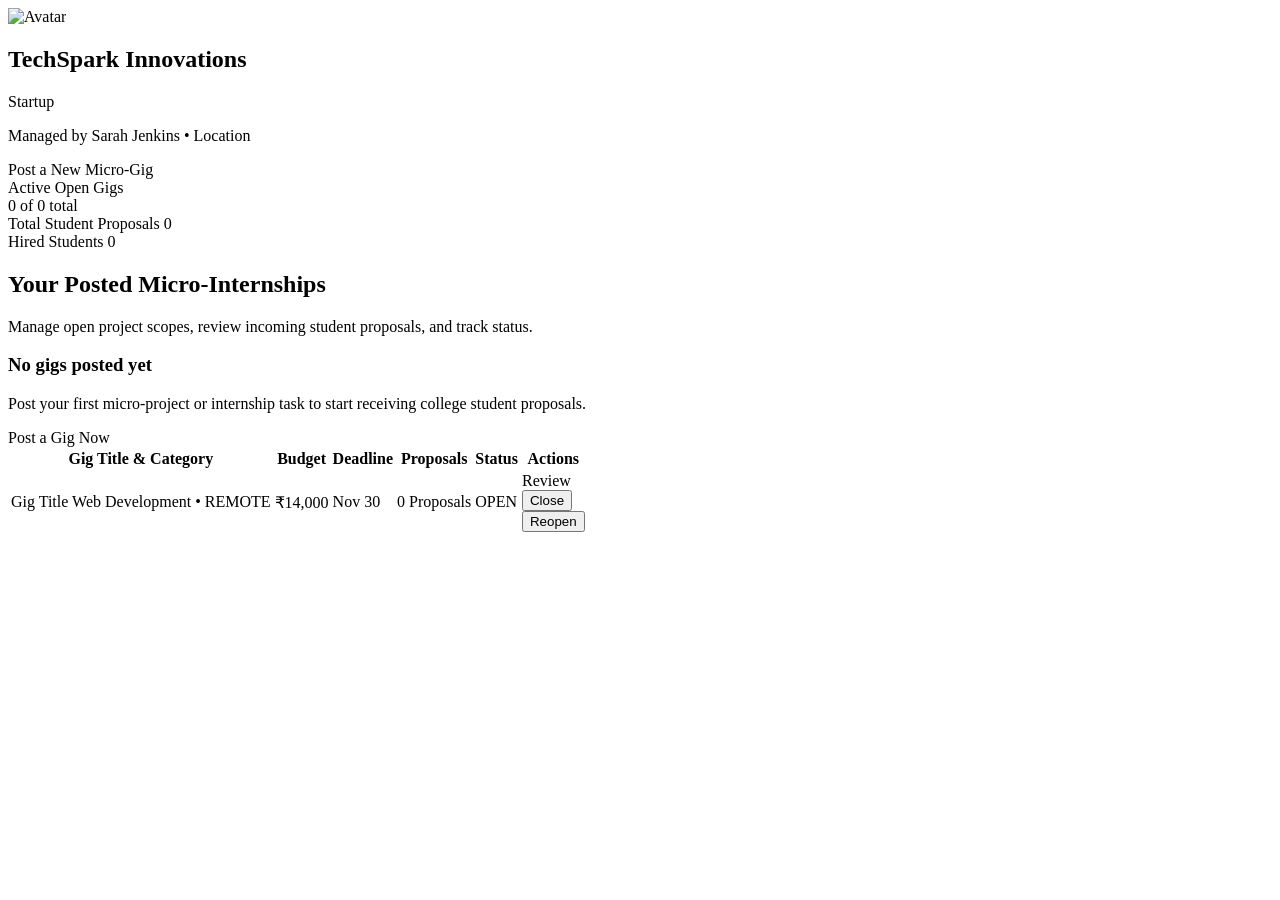
<file: src/main/resources/templates/client/dashboard.html>
<!DOCTYPE html>
<html xmlns:th="http://www.thymeleaf.org"
      th:replace="~{fragments/layout :: layout(~{::title}, ~{::section})}">
<head>
    <title>Client Dashboard - CampusGig</title>
</head>
<body>
<section class="py-10">
    <div class="max-w-7xl mx-auto px-4 sm:px-6 lg:px-8 space-y-8">
        <!-- Top Client Header -->
        <div class="bg-white rounded-3xl border border-slate-200 p-8 shadow-sm">
            <div class="flex flex-col sm:flex-row items-start sm:items-center justify-between gap-4">
                <div class="flex items-center space-x-4">
                    <img th:src="${client.avatarUrl}" alt="Avatar" class="w-16 h-16 rounded-2xl object-cover border border-slate-200">
                    <div>
                        <div class="flex items-center space-x-2">
                            <h1 class="text-2xl font-extrabold text-slate-900" th:text="${profile.companyName}">TechSpark Innovations</h1>
                            <span class="px-2.5 py-0.5 rounded-full text-xs font-bold bg-blue-50 text-blue-700" th:text="${profile.organizationType}">Startup</span>
                        </div>
                        <p class="text-xs text-slate-500 mt-1">
                            Managed by <span class="font-medium text-slate-700" th:text="${client.fullName}">Sarah Jenkins</span>
                            <span th:if="${profile.location != null}">• <i class="fa-solid fa-location-dot text-slate-400 mr-1"></i><span th:text="${profile.location}">Location</span></span>
                        </p>
                    </div>
                </div>

                <div>
                    <a th:href="@{/client/gigs/new}" class="px-5 py-3 rounded-xl bg-indigo-600 hover:bg-indigo-700 text-white font-bold text-xs shadow-md shadow-indigo-500/20 transition-all flex items-center space-x-2">
                        <i class="fa-solid fa-plus text-xs"></i>
                        <span>Post a New Micro-Gig</span>
                    </a>
                </div>
            </div>
        </div>

        <!-- Metrics Grid -->
        <div class="grid grid-cols-1 sm:grid-cols-3 gap-6">
            <div class="bg-white p-6 rounded-3xl border border-slate-200 shadow-sm">
                <span class="text-xs font-semibold text-slate-400 uppercase tracking-wider block">Active Open Gigs</span>
                <div class="flex items-baseline space-x-2 mt-2">
                    <span class="text-3xl font-extrabold text-indigo-600" th:text="${activeGigsCount}">0</span>
                    <span class="text-xs text-slate-500">of <span th:text="${#lists.size(postedGigs)}">0</span> total</span>
                </div>
            </div>

            <div class="bg-white p-6 rounded-3xl border border-slate-200 shadow-sm">
                <span class="text-xs font-semibold text-slate-400 uppercase tracking-wider block">Total Student Proposals</span>
                <span class="text-3xl font-extrabold text-blue-600 mt-2 block" th:text="${totalApplicantsCount}">0</span>
            </div>

            <div class="bg-white p-6 rounded-3xl border border-slate-200 shadow-sm">
                <span class="text-xs font-semibold text-slate-400 uppercase tracking-wider block">Hired Students</span>
                <span class="text-3xl font-extrabold text-emerald-600 mt-2 block" th:text="${hiredCount}">0</span>
            </div>
        </div>

        <!-- Posted Gigs Management Table -->
        <div class="bg-white rounded-3xl border border-slate-200 p-8 shadow-sm">
            <div class="flex justify-between items-center mb-6">
                <div>
                    <h2 class="text-xl font-bold text-slate-900">Your Posted Micro-Internships</h2>
                    <p class="text-xs text-slate-500 mt-0.5">Manage open project scopes, review incoming student proposals, and track status.</p>
                </div>
            </div>

            <!-- Empty State -->
            <div th:if="${#lists.isEmpty(postedGigs)}" class="text-center py-12">
                <div class="w-12 h-12 rounded-2xl bg-indigo-50 text-indigo-600 flex items-center justify-center text-xl mx-auto mb-3">
                    <i class="fa-solid fa-bullhorn"></i>
                </div>
                <h3 class="text-sm font-bold text-slate-900">No gigs posted yet</h3>
                <p class="text-xs text-slate-500 mt-1">Post your first micro-project or internship task to start receiving college student proposals.</p>
                <div class="mt-4">
                    <a th:href="@{/client/gigs/new}" class="px-5 py-2.5 bg-indigo-600 text-white rounded-xl text-xs font-bold hover:bg-indigo-700">
                        Post a Gig Now
                    </a>
                </div>
            </div>

            <!-- Gigs Table -->
            <div th:if="${!#lists.isEmpty(postedGigs)}" class="overflow-x-auto">
                <table class="w-full text-left border-collapse">
                    <thead>
                        <tr class="border-b border-slate-100 text-[11px] font-bold text-slate-400 uppercase tracking-wider">
                            <th class="py-3 px-4">Gig Title & Category</th>
                            <th class="py-3 px-4">Budget</th>
                            <th class="py-3 px-4">Deadline</th>
                            <th class="py-3 px-4">Proposals</th>
                            <th class="py-3 px-4">Status</th>
                            <th class="py-3 px-4 text-right">Actions</th>
                        </tr>
                    </thead>
                    <tbody class="divide-y divide-slate-100 text-xs">
                        <tr th:each="gig : ${postedGigs}" class="hover:bg-slate-50/70 transition-colors">
                            <!-- Title & Category -->
                            <td class="py-4 px-4">
                                <a th:href="@{/gigs/{id}(id=${gig.id})}" class="font-bold text-slate-900 hover:text-indigo-600 text-sm block" th:text="${gig.title}">
                                    Gig Title
                                </a>
                                <span class="text-indigo-600 text-[11px] font-medium" th:text="${gig.category}">Web Development</span>
                                <span class="text-slate-300">•</span>
                                <span class="text-slate-500 text-[11px]" th:text="${gig.locationType}">REMOTE</span>
                            </td>

                            <!-- Budget in INR -->
                            <td class="py-4 px-4 font-bold text-emerald-600">
                                ₹<span th:text="${#numbers.formatDecimal(gig.budget, 0, 'COMMA', 0, 'POINT')}">14,000</span>
                            </td>

                            <!-- Deadline -->
                            <td class="py-4 px-4 text-slate-600">
                                <span th:text="${#temporals.format(gig.deadline, 'MMM dd, yyyy')}">Nov 30</span>
                            </td>

                            <!-- Proposals Counter with Link -->
                            <td class="py-4 px-4">
                                <a th:href="@{/client/gigs/{id}/applicants(id=${gig.id})}" 
                                   class="inline-flex items-center px-3 py-1 rounded-xl text-xs font-bold bg-indigo-50 text-indigo-700 hover:bg-indigo-100 transition-colors">
                                    <i class="fa-solid fa-users mr-1.5 text-[10px]"></i>
                                    <span th:text="${gig.applicantsCount}">0</span> Proposals
                                </a>
                            </td>

                            <!-- Status -->
                            <td class="py-4 px-4">
                                <span class="px-2.5 py-1 rounded-full text-[11px] font-bold inline-block"
                                      th:classappend="${gig.status.name() == 'OPEN'} ? 'bg-emerald-100 text-emerald-800' : (${gig.status.name() == 'IN_PROGRESS'} ? 'bg-blue-100 text-blue-800' : 'bg-slate-100 text-slate-700')"
                                      th:text="${gig.status}">OPEN</span>
                            </td>

                            <!-- Actions -->
                            <td class="py-4 px-4 text-right space-x-1">
                                <a th:href="@{/client/gigs/{id}/applicants(id=${gig.id})}" class="px-3 py-1.5 bg-indigo-600 hover:bg-indigo-700 text-white font-semibold rounded-lg text-xs transition-colors inline-block">
                                    Review
                                </a>

                                <!-- Status Toggle Form -->
                                <form th:if="${gig.status.name() == 'OPEN'}" th:action="@{/client/gigs/{id}/status(id=${gig.id})}" method="post" class="inline">
                                    <input type="hidden" name="status" value="CLOSED">
                                    <button type="submit" class="px-2.5 py-1.5 bg-slate-100 hover:bg-slate-200 text-slate-600 font-semibold rounded-lg text-xs transition-colors" title="Close Gig">
                                        Close
                                    </button>
                                </form>
                                <form th:if="${gig.status.name() != 'OPEN'}" th:action="@{/client/gigs/{id}/status(id=${gig.id})}" method="post" class="inline">
                                    <input type="hidden" name="status" value="OPEN">
                                    <button type="submit" class="px-2.5 py-1.5 bg-emerald-50 hover:bg-emerald-100 text-emerald-700 font-semibold rounded-lg text-xs transition-colors" title="Reopen Gig">
                                        Reopen
                                    </button>
                                </form>
                            </td>
                        </tr>
                    </tbody>
                </table>
            </div>
        </div>
    </div>
</section>
</body>
</html>
</file>
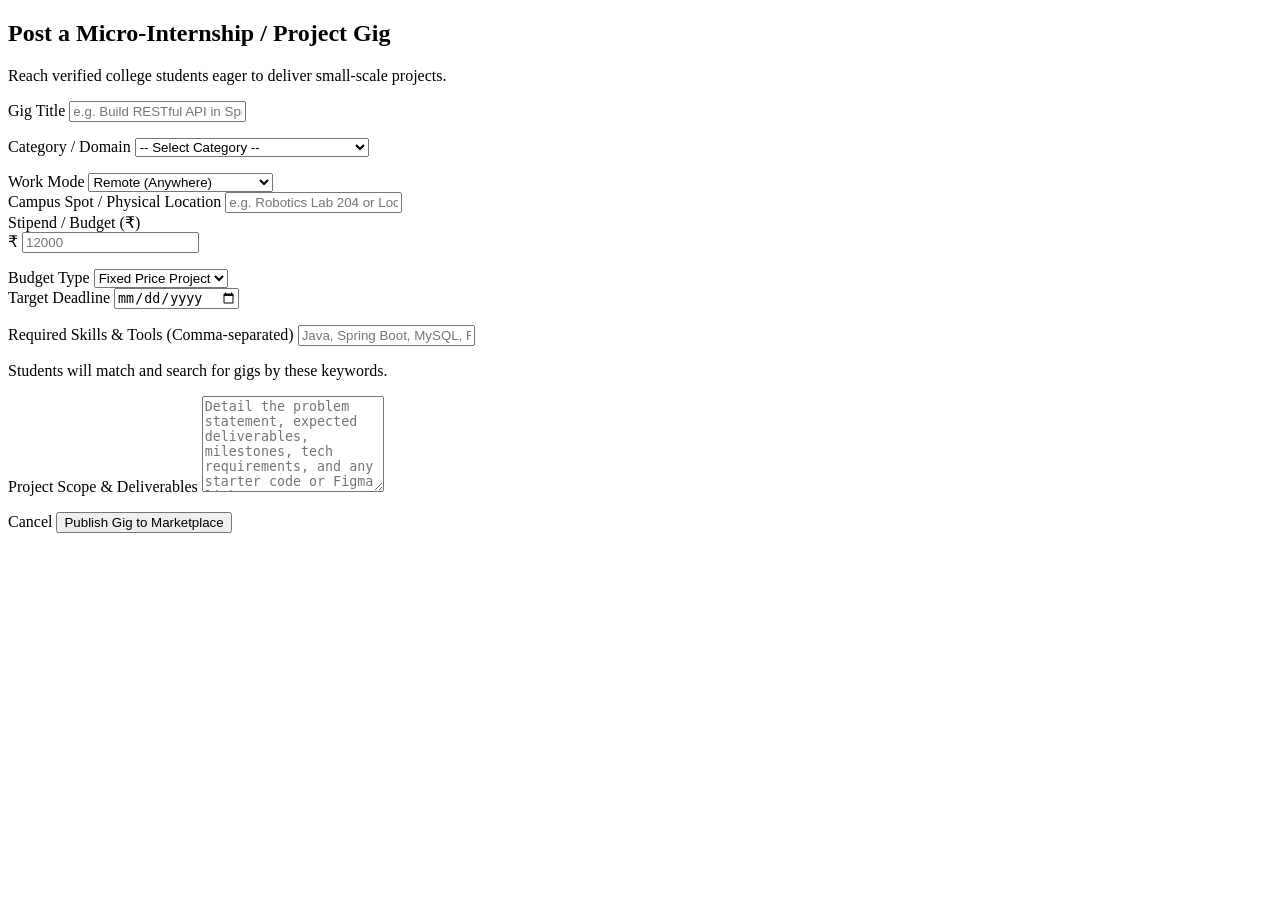
<file: src/main/resources/templates/client/post-gig.html>
<!DOCTYPE html>
<html xmlns:th="http://www.thymeleaf.org"
      th:replace="~{fragments/layout :: layout(~{::title}, ~{::section})}">
<head>
    <title>Post a New Micro-Gig - CampusGig</title>
</head>
<body>
<section class="py-10">
    <div class="max-w-3xl mx-auto px-4 sm:px-6">
        <div class="bg-white rounded-3xl border border-slate-200 p-8 shadow-sm">
            <!-- Header -->
            <div class="flex items-center space-x-3 mb-6 pb-6 border-b border-slate-100">
                <a th:href="@{/client/dashboard}" class="p-2 text-slate-400 hover:text-slate-600 rounded-lg hover:bg-slate-100">
                    <i class="fa-solid fa-arrow-left"></i>
                </a>
                <div>
                    <h1 class="text-xl font-bold text-slate-900">Post a Micro-Internship / Project Gig</h1>
                    <p class="text-xs text-slate-500">Reach verified college students eager to deliver small-scale projects.</p>
                </div>
            </div>

            <form th:action="@{/client/gigs/new}" th:object="${gigDto}" method="post" class="space-y-6">
                <!-- Gig Title -->
                <div>
                    <label for="title" class="block text-xs font-semibold text-slate-700 uppercase tracking-wider mb-1">Gig Title</label>
                    <input type="text" th:field="*{title}" id="title" required
                           class="w-full px-4 py-2.5 rounded-xl border border-slate-300 text-sm focus:border-indigo-500 focus:ring-1 focus:ring-indigo-500"
                           placeholder="e.g. Build RESTful API in Spring Boot & MySQL for Student Badges">
                    <p th:if="${#fields.hasErrors('title')}" th:errors="*{title}" class="text-rose-500 text-xs mt-1"></p>
                </div>

                <!-- Category & Location Type -->
                <div class="grid grid-cols-1 sm:grid-cols-2 gap-4">
                    <div>
                        <label for="category" class="block text-xs font-semibold text-slate-700 uppercase tracking-wider mb-1">Category / Domain</label>
                        <select th:field="*{category}" id="category" required
                                class="w-full px-4 py-2.5 rounded-xl border border-slate-300 text-sm focus:border-indigo-500 focus:ring-1 focus:ring-indigo-500 bg-white">
                            <option value="">-- Select Category --</option>
                            <option value="Web Development">Web Development</option>
                            <option value="AI & Data Science">AI & Data Science (GenAI / ML)</option>
                            <option value="Mobile Apps">Mobile Apps (React Native / Flutter)</option>
                            <option value="UI/UX Design">UI/UX Design & 3D Web</option>
                            <option value="Cybersecurity">Cybersecurity & Pen-Testing</option>
                            <option value="IoT & Hardware">IoT & Hardware (ESP32 / Arduino)</option>
                            <option value="Content & Marketing">Content, Reels & Video Editing</option>
                            <option value="College Club Support">College Club & Event Tech</option>
                        </select>
                        <p th:if="${#fields.hasErrors('category')}" th:errors="*{category}" class="text-rose-500 text-xs mt-1"></p>
                    </div>

                    <div>
                        <label for="locationType" class="block text-xs font-semibold text-slate-700 uppercase tracking-wider mb-1">Work Mode</label>
                        <select th:field="*{locationType}" id="locationType" required
                                class="w-full px-4 py-2.5 rounded-xl border border-slate-300 text-sm focus:border-indigo-500 focus:ring-1 focus:ring-indigo-500 bg-white"
                                onchange="toggleCampusLocation(this.value)">
                            <option value="REMOTE">Remote (Anywhere)</option>
                            <option value="ON_CAMPUS">On-Campus (In-Person)</option>
                            <option value="HYBRID">Hybrid (Remote + Campus)</option>
                        </select>
                    </div>
                </div>

                <!-- Campus Location (if On-Campus or Hybrid) -->
                <div id="campusLocationWrapper" class="hidden">
                    <label for="campusLocation" class="block text-xs font-semibold text-slate-700 uppercase tracking-wider mb-1">Campus Spot / Physical Location</label>
                    <input type="text" th:field="*{campusLocation}" id="campusLocation"
                           class="w-full px-4 py-2.5 rounded-xl border border-slate-300 text-sm focus:border-indigo-500 focus:ring-1 focus:ring-indigo-500"
                           placeholder="e.g. Robotics Lab 204 or Local University Ave Cafe">
                </div>

                <!-- Budget & Deadline -->
                <div class="grid grid-cols-1 sm:grid-cols-3 gap-4">
                    <div>
                        <label for="budget" class="block text-xs font-semibold text-slate-700 uppercase tracking-wider mb-1">Stipend / Budget (₹)</label>
                        <div class="relative">
                            <span class="absolute left-3.5 top-2.5 text-slate-400 font-bold">₹</span>
                            <input type="number" step="100" th:field="*{budget}" id="budget" required min="500"
                                   class="w-full pl-8 pr-4 py-2.5 rounded-xl border border-slate-300 text-sm focus:border-indigo-500 focus:ring-1 focus:ring-indigo-500"
                                   placeholder="12000">
                        </div>
                        <p th:if="${#fields.hasErrors('budget')}" th:errors="*{budget}" class="text-rose-500 text-xs mt-1"></p>
                    </div>

                    <div>
                        <label for="budgetType" class="block text-xs font-semibold text-slate-700 uppercase tracking-wider mb-1">Budget Type</label>
                        <select th:field="*{budgetType}" id="budgetType"
                                class="w-full px-4 py-2.5 rounded-xl border border-slate-300 text-sm focus:border-indigo-500 focus:ring-1 focus:ring-indigo-500 bg-white">
                            <option value="FIXED">Fixed Price Project</option>
                            <option value="HOURLY">Hourly Rate</option>
                        </select>
                    </div>

                    <div>
                        <label for="deadline" class="block text-xs font-semibold text-slate-700 uppercase tracking-wider mb-1">Target Deadline</label>
                        <input type="date" th:field="*{deadline}" id="deadline" required
                               class="w-full px-4 py-2.5 rounded-xl border border-slate-300 text-sm focus:border-indigo-500 focus:ring-1 focus:ring-indigo-500">
                        <p th:if="${#fields.hasErrors('deadline')}" th:errors="*{deadline}" class="text-rose-500 text-xs mt-1"></p>
                    </div>
                </div>

                <!-- Required Skills Tags -->
                <div>
                    <label for="requiredSkills" class="block text-xs font-semibold text-slate-700 uppercase tracking-wider mb-1">Required Skills & Tools (Comma-separated)</label>
                    <input type="text" th:field="*{requiredSkills}" id="requiredSkills" required
                           class="w-full px-4 py-2.5 rounded-xl border border-slate-300 text-sm focus:border-indigo-500 focus:ring-1 focus:ring-indigo-500"
                           placeholder="Java, Spring Boot, MySQL, REST APIs, Tailwind CSS">
                    <p class="text-[11px] text-slate-400 mt-1">Students will match and search for gigs by these keywords.</p>
                </div>

                <!-- Scope & Description -->
                <div>
                    <label for="description" class="block text-xs font-semibold text-slate-700 uppercase tracking-wider mb-1">Project Scope & Deliverables</label>
                    <textarea th:field="*{description}" id="description" rows="6" required
                              class="w-full p-4 rounded-xl border border-slate-300 text-sm focus:border-indigo-500 focus:ring-1 focus:ring-indigo-500"
                              placeholder="Detail the problem statement, expected deliverables, milestones, tech requirements, and any starter code or Figma links..."></textarea>
                    <p th:if="${#fields.hasErrors('description')}" th:errors="*{description}" class="text-rose-500 text-xs mt-1"></p>
                </div>

                <!-- Submit Button -->
                <div class="pt-4 flex justify-end space-x-3">
                    <a th:href="@{/client/dashboard}" class="px-5 py-2.5 rounded-xl border border-slate-300 text-slate-700 text-xs font-semibold hover:bg-slate-50 transition-colors">
                        Cancel
                    </a>
                    <button type="submit" class="px-6 py-2.5 bg-indigo-600 hover:bg-indigo-700 text-white rounded-xl text-xs font-bold shadow-md shadow-indigo-500/20 transition-all">
                        Publish Gig to Marketplace
                    </button>
                </div>
            </form>
        </div>
    </div>

    <script>
        function toggleCampusLocation(val) {
            const wrapper = document.getElementById('campusLocationWrapper');
            if (val === 'ON_CAMPUS' || val === 'HYBRID') {
                wrapper.classList.remove('hidden');
            } else {
                wrapper.classList.add('hidden');
            }
        }
        document.addEventListener('DOMContentLoaded', () => {
            const loc = document.getElementById('locationType').value;
            toggleCampusLocation(loc);
        });
    </script>
</section>
</body>
</html>
</file>
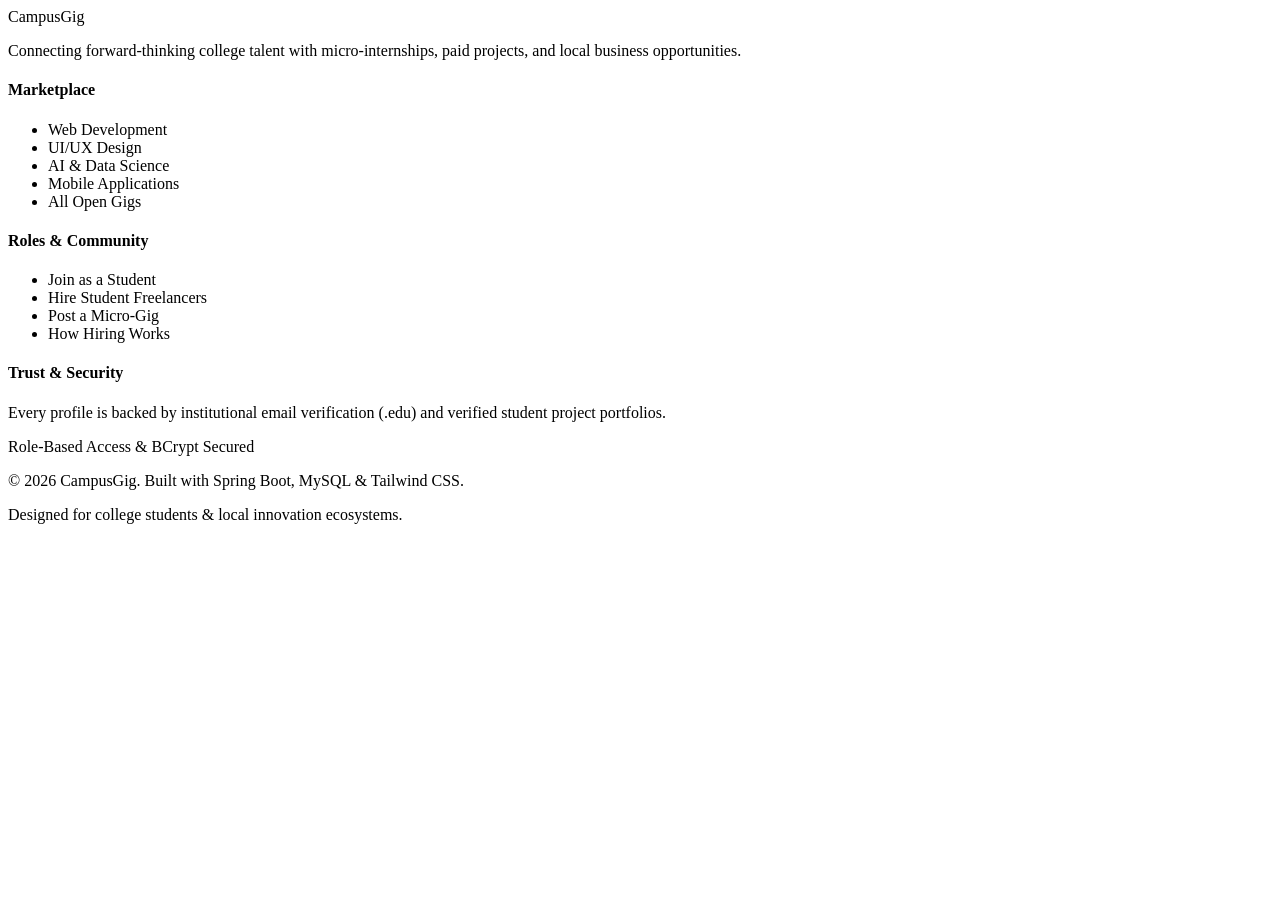
<file: src/main/resources/templates/fragments/footer.html>
<!DOCTYPE html>
<html xmlns:th="http://www.thymeleaf.org">
<body>
<footer th:fragment="footer" class="bg-slate-900 text-slate-400 mt-20 border-t border-slate-800">
    <div class="max-w-7xl mx-auto px-4 sm:px-6 lg:px-8 py-12">
        <div class="grid grid-cols-1 md:grid-cols-4 gap-8">
            <!-- Brand Column -->
            <div class="space-y-4">
                <div class="flex items-center space-x-2.5">
                    <div class="w-9 h-9 rounded-xl gradient-brand flex items-center justify-center text-white">
                        <i class="fa-solid fa-graduation-cap"></i>
                    </div>
                    <span class="text-xl font-bold text-white tracking-tight">Campus<span class="text-indigo-400">Gig</span></span>
                </div>
                <p class="text-sm leading-relaxed text-slate-400">
                    Connecting forward-thinking college talent with micro-internships, paid projects, and local business opportunities.
                </p>
                <div class="flex space-x-4 pt-2">
                    <a href="https://github.com" target="_blank" class="text-slate-400 hover:text-white transition-colors"><i class="fa-brands fa-github text-lg"></i></a>
                    <a href="https://linkedin.com" target="_blank" class="text-slate-400 hover:text-white transition-colors"><i class="fa-brands fa-linkedin text-lg"></i></a>
                    <a href="https://twitter.com" target="_blank" class="text-slate-400 hover:text-white transition-colors"><i class="fa-brands fa-x-twitter text-lg"></i></a>
                </div>
            </div>

            <!-- Marketplace Links -->
            <div>
                <h4 class="text-white text-sm font-semibold uppercase tracking-wider mb-4">Marketplace</h4>
                <ul class="space-y-2.5 text-sm">
                    <li><a th:href="@{/gigs(category='Web Development')}" class="hover:text-white transition-colors">Web Development</a></li>
                    <li><a th:href="@{/gigs(category='UI/UX Design')}" class="hover:text-white transition-colors">UI/UX Design</a></li>
                    <li><a th:href="@{/gigs(category='AI & Data Science')}" class="hover:text-white transition-colors">AI & Data Science</a></li>
                    <li><a th:href="@{/gigs(category='Mobile Apps')}" class="hover:text-white transition-colors">Mobile Applications</a></li>
                    <li><a th:href="@{/gigs}" class="hover:text-white transition-colors">All Open Gigs</a></li>
                </ul>
            </div>

            <!-- For Students & Clients -->
            <div>
                <h4 class="text-white text-sm font-semibold uppercase tracking-wider mb-4">Roles & Community</h4>
                <ul class="space-y-2.5 text-sm">
                    <li><a th:href="@{/register(role='ROLE_STUDENT')}" class="hover:text-white transition-colors">Join as a Student</a></li>
                    <li><a th:href="@{/register(role='ROLE_CLIENT')}" class="hover:text-white transition-colors">Hire Student Freelancers</a></li>
                    <li><a th:href="@{/client/gigs/new}" class="hover:text-white transition-colors">Post a Micro-Gig</a></li>
                    <li><a th:href="@{/#how-it-works}" class="hover:text-white transition-colors">How Hiring Works</a></li>
                </ul>
            </div>

            <!-- Trust & Campus Security -->
            <div>
                <h4 class="text-white text-sm font-semibold uppercase tracking-wider mb-4">Trust & Security</h4>
                <p class="text-xs text-slate-400 leading-relaxed mb-3">
                    Every profile is backed by institutional email verification (.edu) and verified student project portfolios.
                </p>
                <div class="inline-flex items-center space-x-2 text-xs bg-slate-800/80 px-3 py-1.5 rounded-lg border border-slate-700/60 text-slate-300">
                    <i class="fa-solid fa-shield-halved text-emerald-400"></i>
                    <span>Role-Based Access & BCrypt Secured</span>
                </div>
            </div>
        </div>

        <div class="border-t border-slate-800 mt-10 pt-6 flex flex-col sm:flex-row justify-between items-center text-xs text-slate-500">
            <p>© 2026 CampusGig. Built with Spring Boot, MySQL & Tailwind CSS.</p>
            <p class="mt-2 sm:mt-0">Designed for college students & local innovation ecosystems.</p>
        </div>
    </div>
</footer>
</body>
</html>
</file>
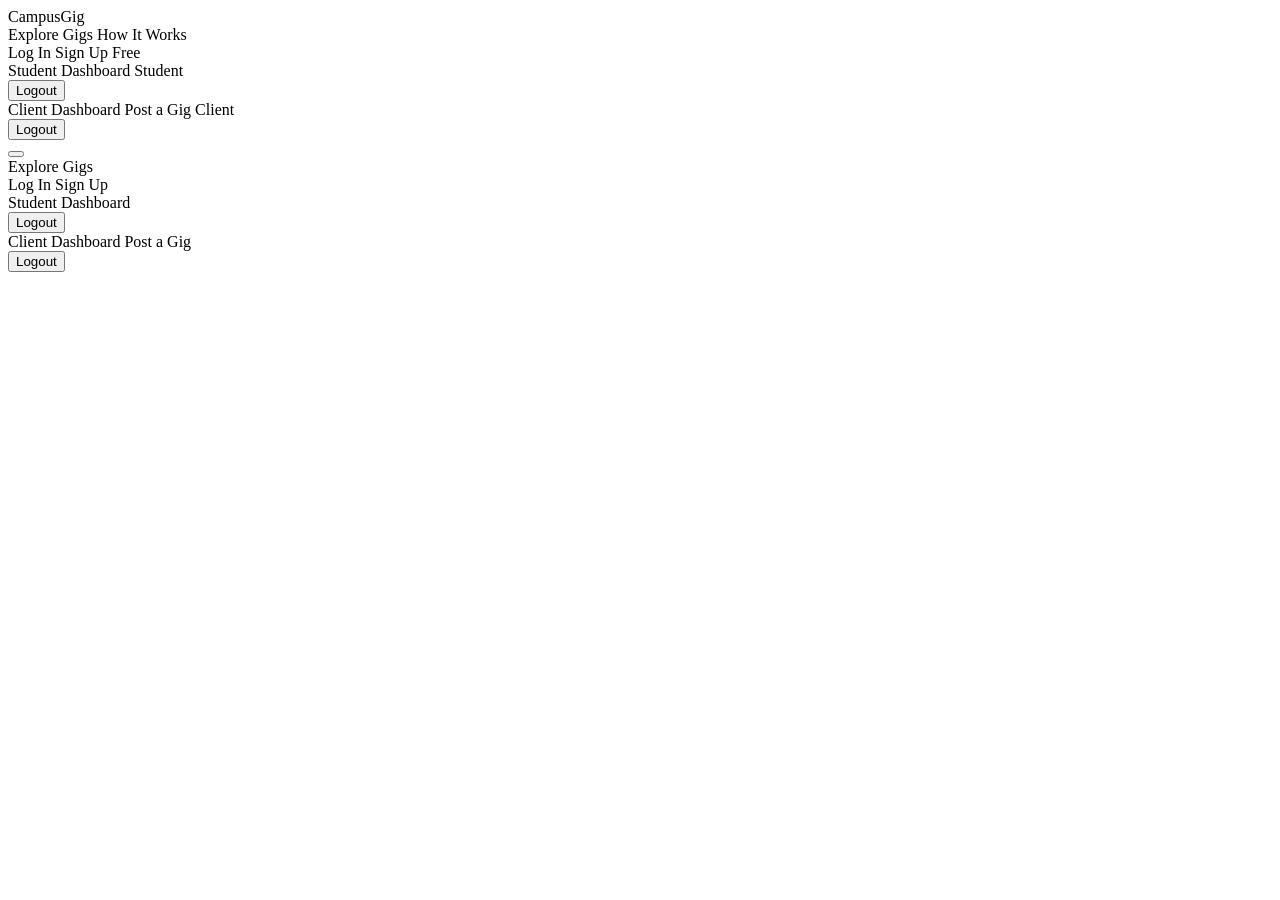
<file: src/main/resources/templates/fragments/navbar.html>
<!DOCTYPE html>
<html xmlns:th="http://www.thymeleaf.org"
      xmlns:sec="http://www.thymeleaf.org/extras/spring-security">
<body>
<nav th:fragment="navbar" class="sticky top-0 z-50 glass-nav border-b border-slate-200">
    <div class="max-w-7xl mx-auto px-4 sm:px-6 lg:px-8">
        <div class="flex justify-between h-16">
            <!-- Brand Logo -->
            <div class="flex items-center space-x-3">
                <a th:href="@{/}" class="flex items-center space-x-2.5 group">
                    <div class="w-10 h-10 rounded-xl gradient-brand flex items-center justify-center text-white shadow-md shadow-indigo-500/20 group-hover:scale-105 transition-transform">
                        <i class="fa-solid fa-graduation-cap text-lg"></i>
                    </div>
                    <span class="text-xl font-extrabold tracking-tight text-slate-900">
                        Campus<span class="text-indigo-600">Gig</span>
                    </span>
                </a>

                <!-- Desktop Nav Links -->
                <div class="hidden md:flex items-center space-x-1 pl-6">
                    <a th:href="@{/gigs}" class="px-3 py-2 text-sm font-medium text-slate-700 hover:text-indigo-600 rounded-lg hover:bg-slate-100/70 transition-colors">
                        <i class="fa-solid fa-compass mr-1.5 text-indigo-500"></i> Explore Gigs
                    </a>
                    <a th:href="@{/#how-it-works}" class="px-3 py-2 text-sm font-medium text-slate-700 hover:text-indigo-600 rounded-lg hover:bg-slate-100/70 transition-colors">
                        How It Works
                    </a>
                </div>
            </div>

            <!-- Right Nav Actions -->
            <div class="hidden md:flex items-center space-x-3">
                <!-- If Not Authenticated -->
                <div sec:authorize="isAnonymous()" class="flex items-center space-x-2">
                    <a th:href="@{/login}" class="px-4 py-2 text-sm font-semibold text-slate-700 hover:text-indigo-600 rounded-lg hover:bg-slate-100 transition-colors">
                        Log In
                    </a>
                    <a th:href="@{/register}" class="px-4 py-2 text-sm font-semibold text-white bg-indigo-600 hover:bg-indigo-700 rounded-xl shadow-sm hover:shadow transition-all">
                        Sign Up Free
                    </a>
                </div>

                <!-- If Authenticated as Student -->
                <div sec:authorize="hasAuthority('ROLE_STUDENT')" class="flex items-center space-x-3">
                    <a th:href="@{/student/dashboard}" class="px-3 py-2 text-sm font-semibold text-slate-700 hover:text-indigo-600 rounded-lg hover:bg-slate-100 transition-colors">
                        <i class="fa-solid fa-gauge-high mr-1.5 text-indigo-500"></i> Student Dashboard
                    </a>
                    <span class="inline-flex items-center px-2.5 py-0.5 rounded-full text-xs font-semibold bg-emerald-100 text-emerald-800">
                        <i class="fa-solid fa-circle text-[8px] mr-1.5 text-emerald-500"></i> Student
                    </span>
                    <form th:action="@{/logout}" method="post" class="inline">
                        <button type="submit" class="px-3 py-2 text-sm font-medium text-rose-600 hover:text-rose-700 rounded-lg hover:bg-rose-50 transition-colors">
                            <i class="fa-solid fa-arrow-right-from-bracket mr-1"></i> Logout
                        </button>
                    </form>
                </div>

                <!-- If Authenticated as Client -->
                <div sec:authorize="hasAuthority('ROLE_CLIENT')" class="flex items-center space-x-3">
                    <a th:href="@{/client/dashboard}" class="px-3 py-2 text-sm font-semibold text-slate-700 hover:text-indigo-600 rounded-lg hover:bg-slate-100 transition-colors">
                        <i class="fa-solid fa-briefcase mr-1.5 text-indigo-500"></i> Client Dashboard
                    </a>
                    <a th:href="@{/client/gigs/new}" class="px-4 py-2 text-sm font-semibold text-white bg-indigo-600 hover:bg-indigo-700 rounded-xl shadow-sm hover:shadow transition-all flex items-center space-x-1.5">
                        <i class="fa-solid fa-plus text-xs"></i>
                        <span>Post a Gig</span>
                    </a>
                    <span class="inline-flex items-center px-2.5 py-0.5 rounded-full text-xs font-semibold bg-blue-100 text-blue-800">
                        <i class="fa-solid fa-circle text-[8px] mr-1.5 text-blue-500"></i> Client
                    </span>
                    <form th:action="@{/logout}" method="post" class="inline">
                        <button type="submit" class="px-3 py-2 text-sm font-medium text-rose-600 hover:text-rose-700 rounded-lg hover:bg-rose-50 transition-colors">
                            <i class="fa-solid fa-arrow-right-from-bracket mr-1"></i> Logout
                        </button>
                    </form>
                </div>
            </div>

            <!-- Mobile Menu Button -->
            <div class="flex items-center md:hidden">
                <button id="mobile-menu-button" type="button" class="p-2 rounded-lg text-slate-600 hover:text-slate-900 hover:bg-slate-100">
                    <i class="fa-solid fa-bars text-xl"></i>
                </button>
            </div>
        </div>
    </div>

    <!-- Mobile Drawer -->
    <div id="mobile-menu" class="hidden md:hidden px-4 pt-2 pb-4 border-t border-slate-200 bg-white space-y-2">
        <a th:href="@{/gigs}" class="block px-3 py-2 rounded-md text-base font-medium text-slate-700 hover:bg-slate-50">
            <i class="fa-solid fa-compass mr-2 text-indigo-500"></i> Explore Gigs
        </a>
        <div sec:authorize="isAnonymous()" class="pt-2 border-t border-slate-200 space-y-2">
            <a th:href="@{/login}" class="block w-full text-center px-4 py-2 text-sm font-semibold text-slate-700 bg-slate-100 rounded-lg">Log In</a>
            <a th:href="@{/register}" class="block w-full text-center px-4 py-2 text-sm font-semibold text-white bg-indigo-600 rounded-lg">Sign Up</a>
        </div>
        <div sec:authorize="hasAuthority('ROLE_STUDENT')" class="pt-2 border-t border-slate-200 space-y-2">
            <a th:href="@{/student/dashboard}" class="block px-3 py-2 rounded-md text-base font-medium text-slate-700 hover:bg-slate-50">Student Dashboard</a>
            <form th:action="@{/logout}" method="post">
                <button type="submit" class="w-full text-left px-3 py-2 text-rose-600 font-medium">Logout</button>
            </form>
        </div>
        <div sec:authorize="hasAuthority('ROLE_CLIENT')" class="pt-2 border-t border-slate-200 space-y-2">
            <a th:href="@{/client/dashboard}" class="block px-3 py-2 rounded-md text-base font-medium text-slate-700 hover:bg-slate-50">Client Dashboard</a>
            <a th:href="@{/client/gigs/new}" class="block px-3 py-2 rounded-md text-base font-medium text-indigo-600 hover:bg-indigo-50">Post a Gig</a>
            <form th:action="@{/logout}" method="post">
                <button type="submit" class="w-full text-left px-3 py-2 text-rose-600 font-medium">Logout</button>
            </form>
        </div>
    </div>
</nav>
</body>
</html>
</file>
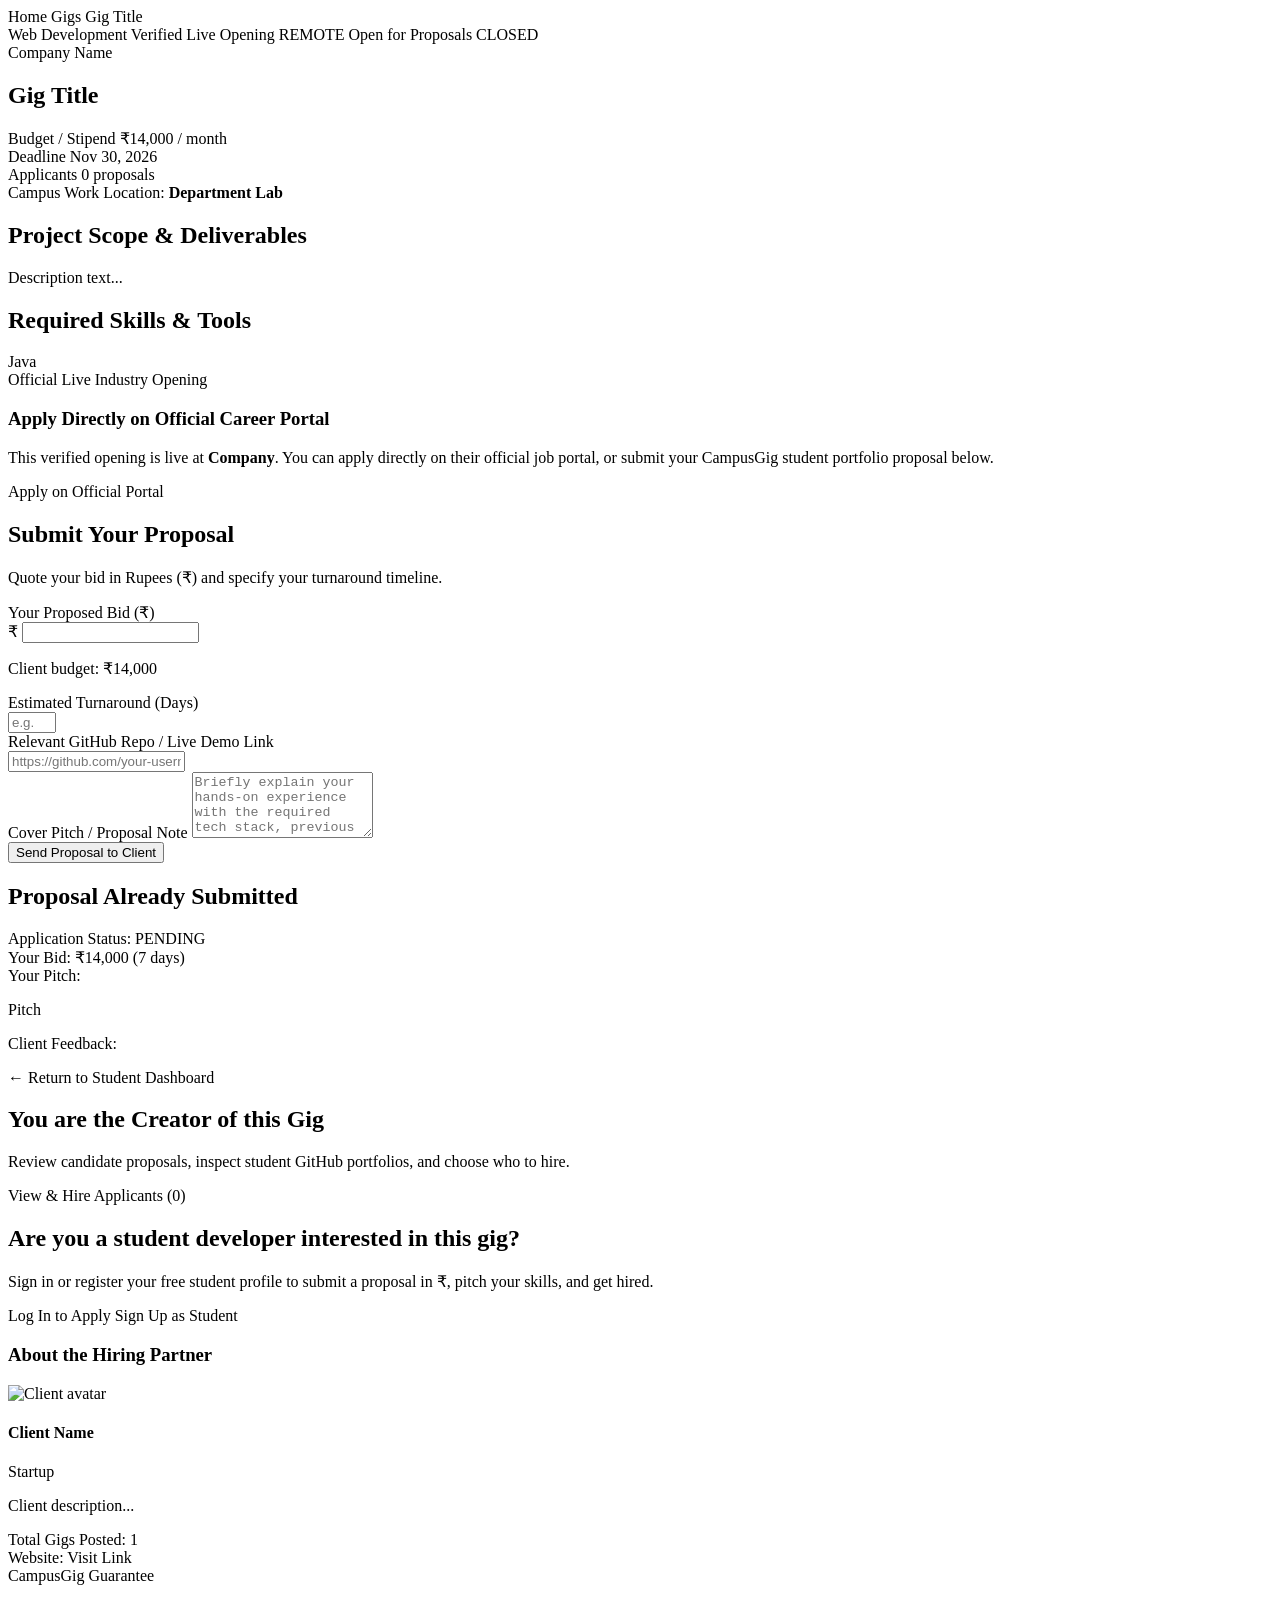
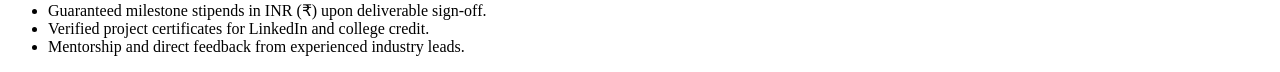
<file: src/main/resources/templates/gigs/detail.html>
<!DOCTYPE html>
<html xmlns:th="http://www.thymeleaf.org"
      xmlns:sec="http://www.thymeleaf.org/extras/spring-security"
      th:replace="~{fragments/layout :: layout(~{::title}, ~{::section})}">
<head>
    <title th:text="${gig.title + ' - CampusGig'}">Gig Details - CampusGig</title>
</head>
<body>
<section class="py-10">
    <div class="max-w-7xl mx-auto px-4 sm:px-6 lg:px-8">
        <!-- Breadcrumb -->
        <nav class="flex items-center space-x-2 text-xs text-slate-500 mb-6">
            <a th:href="@{/}" class="hover:text-slate-800">Home</a>
            <i class="fa-solid fa-chevron-right text-[10px]"></i>
            <a th:href="@{/gigs}" class="hover:text-slate-800">Gigs</a>
            <i class="fa-solid fa-chevron-right text-[10px]"></i>
            <span class="text-slate-900 font-medium truncate max-w-xs" th:text="${gig.title}">Gig Title</span>
        </nav>

        <div class="grid grid-cols-1 lg:grid-cols-3 gap-8">
            <!-- Left 2 Cols: Main Gig Details & Application -->
            <div class="lg:col-span-2 space-y-6">
                <!-- Gig Overview Card -->
                <div class="bg-white rounded-3xl border border-slate-200 p-8 shadow-sm">
                    <!-- Badges -->
                    <div class="flex flex-wrap items-center gap-2 mb-4">
                        <span class="px-3 py-1 rounded-full text-xs font-semibold bg-indigo-50 text-indigo-700" th:text="${gig.category}">
                            Web Development
                        </span>
                        <span th:if="${gig.isVerified}" class="px-3 py-1 rounded-full text-xs font-bold bg-emerald-100 text-emerald-800 border border-emerald-300">
                            <i class="fa-solid fa-circle-check text-emerald-600 mr-1"></i> Verified Live Opening
                        </span>
                        <span class="px-3 py-1 rounded-full text-xs font-semibold bg-blue-50 text-blue-700">
                            <i class="fa-solid fa-location-dot mr-1 text-[10px]"></i>
                            <span th:text="${gig.locationType}">REMOTE</span>
                        </span>
                        <span th:if="${gig.status.name() == 'OPEN'}" class="px-3 py-1 rounded-full text-xs font-semibold bg-emerald-50 text-emerald-700">
                            <i class="fa-solid fa-circle text-[8px] mr-1 text-emerald-500"></i> Open for Proposals
                        </span>
                        <span th:if="${gig.status.name() != 'OPEN'}" class="px-3 py-1 rounded-full text-xs font-semibold bg-slate-100 text-slate-700">
                            <span th:text="${gig.status}">CLOSED</span>
                        </span>
                    </div>

                    <!-- Company Subheading -->
                    <div class="flex items-center space-x-2 text-sm text-slate-600 mb-2 font-medium">
                        <i class="fa-solid fa-building text-indigo-600"></i>
                        <span class="font-extrabold text-slate-900" th:text="${gig.companyName ?: (gig.client.clientProfile != null ? gig.client.clientProfile.companyName : gig.client.fullName)}">Company Name</span>
                    </div>

                    <!-- Title -->
                    <h1 class="text-2xl sm:text-3xl font-extrabold text-slate-900 leading-tight" th:text="${gig.title}">
                        Gig Title
                    </h1>

                    <!-- Key Metadata Pill Bar in Indian Rupees -->
                    <div class="grid grid-cols-2 sm:grid-cols-3 gap-4 mt-6 p-4 rounded-2xl bg-slate-50 border border-slate-100">
                        <div>
                            <span class="text-[11px] font-semibold text-slate-400 uppercase tracking-wider block">Budget / Stipend</span>
                            <span class="text-xl font-black text-emerald-600">
                                ₹<span th:text="${#numbers.formatDecimal(gig.budget, 0, 'COMMA', 0, 'POINT')}">14,000</span>
                                <span class="text-xs text-slate-500 font-semibold" th:text="${gig.budgetType == 'MONTHLY' ? '/ month' : (gig.budgetType == 'HOURLY' ? '/ hr' : 'fixed')}">/ month</span>
                            </span>
                        </div>
                        <div>
                            <span class="text-[11px] font-semibold text-slate-400 uppercase tracking-wider block">Deadline</span>
                            <span class="text-sm font-bold text-slate-800" th:text="${#temporals.format(gig.deadline, 'MMMM dd, yyyy')}">Nov 30, 2026</span>
                        </div>
                        <div>
                            <span class="text-[11px] font-semibold text-slate-400 uppercase tracking-wider block">Applicants</span>
                            <span class="text-sm font-bold text-slate-800">
                                <span th:text="${gig.applicantsCount}">0</span> proposals
                            </span>
                        </div>
                    </div>

                    <!-- Campus Location if Hybrid/On-Campus -->
                    <div th:if="${gig.campusLocation != null and !gig.campusLocation.isEmpty()}" class="mt-4 p-3 rounded-xl bg-amber-50 border border-amber-200 text-amber-900 text-xs flex items-center space-x-2">
                        <i class="fa-solid fa-map-pin text-amber-600"></i>
                        <span>Campus Work Location: <strong th:text="${gig.campusLocation}">Department Lab</strong></span>
                    </div>

                    <!-- Description -->
                    <div class="mt-8">
                        <h2 class="text-xs font-bold text-slate-400 uppercase tracking-wider mb-3">Project Scope & Deliverables</h2>
                        <div class="prose prose-sm max-w-none text-slate-700 leading-relaxed whitespace-pre-line" th:text="${gig.description}">
                            Description text...
                        </div>
                    </div>

                    <!-- Required Skills -->
                    <div class="mt-8 pt-6 border-t border-slate-100">
                        <h2 class="text-xs font-bold text-slate-400 uppercase tracking-wider mb-3">Required Skills & Tools</h2>
                        <div class="flex flex-wrap gap-2">
                            <span th:each="skill : ${gig.getSkillsList()}" 
                                  class="px-3 py-1.5 rounded-xl bg-slate-100 text-slate-800 text-xs font-semibold"
                                  th:text="${skill}">Java</span>
                        </div>
                    </div>
                </div>

                <!-- REAL COMPANY CAREER PORTAL DIRECT APPLY CARD -->
                <div th:if="${gig.externalApplyUrl != null}" class="bg-gradient-to-br from-emerald-500/10 via-teal-500/10 to-indigo-500/10 border-2 border-emerald-500/40 rounded-3xl p-6 sm:p-7 shadow-sm">
                    <div class="flex flex-col sm:flex-row items-start sm:items-center justify-between gap-5">
                        <div>
                            <div class="inline-flex items-center space-x-1.5 px-3 py-1 rounded-full bg-emerald-600 text-white text-xs font-bold mb-2 shadow-sm">
                                <i class="fa-solid fa-bolt-lightning text-amber-300"></i>
                                <span>Official Live Industry Opening</span>
                            </div>
                            <h3 class="text-lg font-black text-slate-900">Apply Directly on Official Career Portal</h3>
                            <p class="text-xs text-slate-600 mt-1 max-w-lg leading-relaxed">
                                This verified opening is live at <strong class="text-slate-900" th:text="${gig.companyName ?: 'Company'}">Company</strong>. You can apply directly on their official job portal, or submit your CampusGig student portfolio proposal below.
                            </p>
                        </div>
                        <a th:href="${gig.externalApplyUrl}" target="_blank" rel="noopener noreferrer"
                           class="px-5 py-3 bg-emerald-600 hover:bg-emerald-700 text-white font-extrabold rounded-2xl text-xs sm:text-sm shadow-md shadow-emerald-600/30 transition-all flex items-center space-x-2 whitespace-nowrap">
                            <span>Apply on Official Portal</span>
                            <i class="fa-solid fa-arrow-up-right-from-square text-xs"></i>
                        </a>
                    </div>
                </div>

                <!-- SUBMIT PROPOSAL / APPLICATION SECTION -->

                <!-- Case 1: Student not yet applied & Gig is Open -->
                <div th:if="${isStudent and !hasApplied and gig.status.name() == 'OPEN'}" class="bg-white rounded-3xl border border-indigo-200 p-8 shadow-sm">
                    <div class="flex items-center space-x-3 mb-6">
                        <div class="w-10 h-10 rounded-xl bg-indigo-600 text-white flex items-center justify-center font-bold">
                            <i class="fa-solid fa-paper-plane"></i>
                        </div>
                        <div>
                            <h2 class="text-xl font-bold text-slate-900">Submit Your Proposal</h2>
                            <p class="text-xs text-slate-500">Quote your bid in Rupees (₹) and specify your turnaround timeline.</p>
                        </div>
                    </div>

                    <form th:action="@{/gigs/{id}/apply(id=${gig.id})}" th:object="${applicationDto}" method="post" class="space-y-5">
                        <div class="grid grid-cols-1 sm:grid-cols-2 gap-4">
                            <div>
                                <label for="proposedBudget" class="block text-xs font-semibold text-slate-700 uppercase tracking-wider mb-1">Your Proposed Bid (₹)</label>
                                <div class="relative">
                                    <span class="absolute left-3.5 top-2.5 text-slate-400 text-sm font-bold">₹</span>
                                    <input type="number" step="100" th:field="*{proposedBudget}" id="proposedBudget" required min="500"
                                           class="w-full pl-8 pr-4 py-2.5 rounded-xl border border-slate-300 text-sm focus:border-indigo-500 focus:ring-1 focus:ring-indigo-500">
                                </div>
                                <p class="text-[11px] text-slate-400 mt-1">Client budget: ₹<span th:text="${#numbers.formatDecimal(gig.budget, 0, 'COMMA', 0, 'POINT')}">14,000</span></p>
                            </div>

                            <div>
                                <label for="estimatedDays" class="block text-xs font-semibold text-slate-700 uppercase tracking-wider mb-1">Estimated Turnaround (Days)</label>
                                <div class="relative">
                                    <i class="fa-regular fa-clock absolute left-3.5 top-3 text-slate-400 text-sm"></i>
                                    <input type="number" th:field="*{estimatedDays}" id="estimatedDays" required min="1" max="90"
                                           class="w-full pl-10 pr-4 py-2.5 rounded-xl border border-slate-300 text-sm focus:border-indigo-500 focus:ring-1 focus:ring-indigo-500"
                                           placeholder="e.g. 7">
                                </div>
                            </div>
                        </div>

                        <div>
                            <label for="portfolioLink" class="block text-xs font-semibold text-slate-700 uppercase tracking-wider mb-1">Relevant GitHub Repo / Live Demo Link</label>
                            <div class="relative">
                                <i class="fa-solid fa-link absolute left-3.5 top-3 text-slate-400 text-sm"></i>
                                <input type="url" th:field="*{portfolioLink}" id="portfolioLink"
                                       class="w-full pl-10 pr-4 py-2.5 rounded-xl border border-slate-300 text-sm focus:border-indigo-500 focus:ring-1 focus:ring-indigo-500"
                                       placeholder="https://github.com/your-username/sample-project">
                            </div>
                        </div>

                        <div>
                            <label for="coverLetter" class="block text-xs font-semibold text-slate-700 uppercase tracking-wider mb-1">Cover Pitch / Proposal Note</label>
                            <textarea th:field="*{coverLetter}" id="coverLetter" rows="4" required
                                      class="w-full p-3.5 rounded-xl border border-slate-300 text-sm focus:border-indigo-500 focus:ring-1 focus:ring-indigo-500"
                                      placeholder="Briefly explain your hands-on experience with the required tech stack, previous projects, and when you can deliver..."></textarea>
                        </div>

                        <button type="submit" class="w-full py-3.5 px-6 bg-indigo-600 hover:bg-indigo-700 text-white font-bold rounded-xl text-sm shadow-md shadow-indigo-500/20 transition-all flex items-center justify-center space-x-2">
                            <i class="fa-solid fa-paper-plane text-xs"></i>
                            <span>Send Proposal to Client</span>
                        </button>
                    </form>
                </div>

                <!-- Case 2: Student already applied -->
                <div th:if="${hasApplied}" class="bg-white rounded-3xl border border-emerald-200 p-8 shadow-sm">
                    <div class="flex items-center space-x-3 mb-4 text-emerald-700">
                        <i class="fa-solid fa-circle-check text-2xl"></i>
                        <h2 class="text-xl font-bold">Proposal Already Submitted</h2>
                    </div>
                    <div th:if="${existingApplication != null}" class="space-y-3 bg-emerald-50/50 p-5 rounded-2xl border border-emerald-100 text-sm">
                        <div class="flex justify-between items-center">
                            <span class="text-xs font-semibold text-slate-500 uppercase">Application Status:</span>
                            <span class="px-2.5 py-1 rounded-full text-xs font-bold"
                                  th:classappend="${existingApplication.status.name() == 'ACCEPTED'} ? 'bg-emerald-600 text-white' : (${existingApplication.status.name() == 'PENDING'} ? 'bg-amber-100 text-amber-800' : 'bg-rose-100 text-rose-800')"
                                  th:text="${existingApplication.status}">PENDING</span>
                        </div>
                        <div class="flex justify-between items-center">
                            <span class="text-xs font-semibold text-slate-500 uppercase">Your Bid:</span>
                            <span class="font-bold text-slate-900">₹<span th:text="${#numbers.formatDecimal(existingApplication.proposedBudget, 0, 'COMMA', 0, 'POINT')}">14,000</span> (<span th:text="${existingApplication.estimatedDays}">7</span> days)</span>
                        </div>
                        <div>
                            <span class="text-xs font-semibold text-slate-500 uppercase block mb-1">Your Pitch:</span>
                            <p class="text-xs text-slate-700 bg-white p-3 rounded-xl border border-emerald-100" th:text="${existingApplication.coverLetter}">Pitch</p>
                        </div>
                        <div th:if="${existingApplication.clientFeedback != null}">
                            <span class="text-xs font-semibold text-indigo-700 uppercase block mb-1">Client Feedback:</span>
                            <p class="text-xs text-indigo-900 bg-indigo-50 p-3 rounded-xl border border-indigo-100" th:text="${existingApplication.clientFeedback}"></p>
                        </div>
                    </div>
                    <div class="mt-4">
                        <a th:href="@{/student/dashboard}" class="text-xs font-bold text-indigo-600 hover:text-indigo-800">
                            ← Return to Student Dashboard
                        </a>
                    </div>
                </div>

                <!-- Case 3: Gig Owner (Client) -->
                <div th:if="${isOwner}" class="bg-indigo-50 rounded-3xl border border-indigo-200 p-8 shadow-sm">
                    <div class="flex items-center space-x-3 mb-2 text-indigo-900">
                        <i class="fa-solid fa-briefcase text-2xl"></i>
                        <h2 class="text-xl font-bold">You are the Creator of this Gig</h2>
                    </div>
                    <p class="text-xs text-indigo-700 mb-6">Review candidate proposals, inspect student GitHub portfolios, and choose who to hire.</p>
                    <a th:href="@{/client/gigs/{id}/applicants(id=${gig.id})}" 
                       class="inline-flex items-center px-6 py-3 bg-indigo-600 hover:bg-indigo-700 text-white font-bold rounded-xl text-sm shadow transition-all">
                        <i class="fa-solid fa-users mr-2"></i> View & Hire Applicants (<span th:text="${gig.applicantsCount}">0</span>)
                    </a>
                </div>

                <!-- Case 4: Not logged in -->
                <div sec:authorize="isAnonymous()" class="bg-slate-900 text-white rounded-3xl p-8 shadow-sm text-center">
                    <h2 class="text-xl font-bold">Are you a student developer interested in this gig?</h2>
                    <p class="text-xs text-slate-300 mt-2 max-w-md mx-auto">
                        Sign in or register your free student profile to submit a proposal in ₹, pitch your skills, and get hired.
                    </p>
                    <div class="mt-6 flex justify-center gap-3">
                        <a th:href="@{/login}" class="px-5 py-2.5 bg-white text-slate-900 font-bold rounded-xl text-xs hover:bg-slate-100 transition-colors">
                            Log In to Apply
                        </a>
                        <a th:href="@{/register(role='ROLE_STUDENT')}" class="px-5 py-2.5 bg-indigo-600 text-white font-bold rounded-xl text-xs hover:bg-indigo-700 transition-colors">
                            Sign Up as Student
                        </a>
                    </div>
                </div>
            </div>

            <!-- Right Column: Client Info & Campus Safety -->
            <div class="space-y-6">
                <!-- Client Card -->
                <div class="bg-white rounded-3xl border border-slate-200 p-6 shadow-sm">
                    <h3 class="text-xs font-bold text-slate-400 uppercase tracking-wider mb-4">About the Hiring Partner</h3>
                    
                    <div class="flex items-center space-x-3 mb-4">
                        <img th:src="${gig.client.avatarUrl}" alt="Client avatar" class="w-12 h-12 rounded-2xl object-cover border border-slate-200">
                        <div>
                            <h4 class="text-sm font-bold text-slate-900" 
                                th:text="${gig.client.clientProfile != null ? gig.client.clientProfile.companyName : gig.client.fullName}">Client Name</h4>
                            <span class="inline-flex items-center text-[10px] font-semibold text-indigo-700 bg-indigo-50 px-2 py-0.5 rounded-md mt-0.5"
                                  th:text="${gig.client.clientProfile != null ? gig.client.clientProfile.organizationType : 'Client'}">Startup</span>
                        </div>
                    </div>

                    <p th:if="${gig.client.clientProfile != null and gig.client.clientProfile.description != null}" 
                       class="text-xs text-slate-600 leading-relaxed" 
                       th:text="${gig.client.clientProfile.description}">Client description...</p>

                    <div class="mt-4 pt-4 border-t border-slate-100 space-y-2 text-xs text-slate-600">
                        <div class="flex items-center justify-between">
                            <span class="text-slate-400">Total Gigs Posted:</span>
                            <span class="font-semibold text-slate-800" th:text="${gig.client.clientProfile != null ? gig.client.clientProfile.totalGigsPosted : 1}">1</span>
                        </div>
                        <div th:if="${gig.client.clientProfile != null and gig.client.clientProfile.websiteUrl != null}" class="flex items-center justify-between">
                            <span class="text-slate-400">Website:</span>
                            <a th:href="${gig.client.clientProfile.websiteUrl}" target="_blank" class="font-semibold text-indigo-600 hover:underline truncate max-w-[150px]">
                                <i class="fa-solid fa-arrow-up-right-from-square mr-1 text-[10px]"></i> Visit Link
                            </a>
                        </div>
                    </div>
                </div>

                <!-- Trust Guarantee Card -->
                <div class="bg-indigo-50/60 rounded-3xl border border-indigo-100 p-6">
                    <div class="flex items-center space-x-2 text-indigo-800 font-bold text-xs uppercase tracking-wider mb-2">
                        <i class="fa-solid fa-shield-halved text-indigo-600"></i>
                        <span>CampusGig Guarantee</span>
                    </div>
                    <ul class="space-y-2 text-xs text-slate-600 leading-relaxed mt-3">
                        <li class="flex items-start">
                            <i class="fa-solid fa-check text-emerald-500 mr-2 mt-0.5"></i>
                            <span>Guaranteed milestone stipends in INR (₹) upon deliverable sign-off.</span>
                        </li>
                        <li class="flex items-start">
                            <i class="fa-solid fa-check text-emerald-500 mr-2 mt-0.5"></i>
                            <span>Verified project certificates for LinkedIn and college credit.</span>
                        </li>
                        <li class="flex items-start">
                            <i class="fa-solid fa-check text-emerald-500 mr-2 mt-0.5"></i>
                            <span>Mentorship and direct feedback from experienced industry leads.</span>
                        </li>
                    </ul>
                </div>
            </div>
        </div>
    </div>
</section>
</body>
</html>
</file>
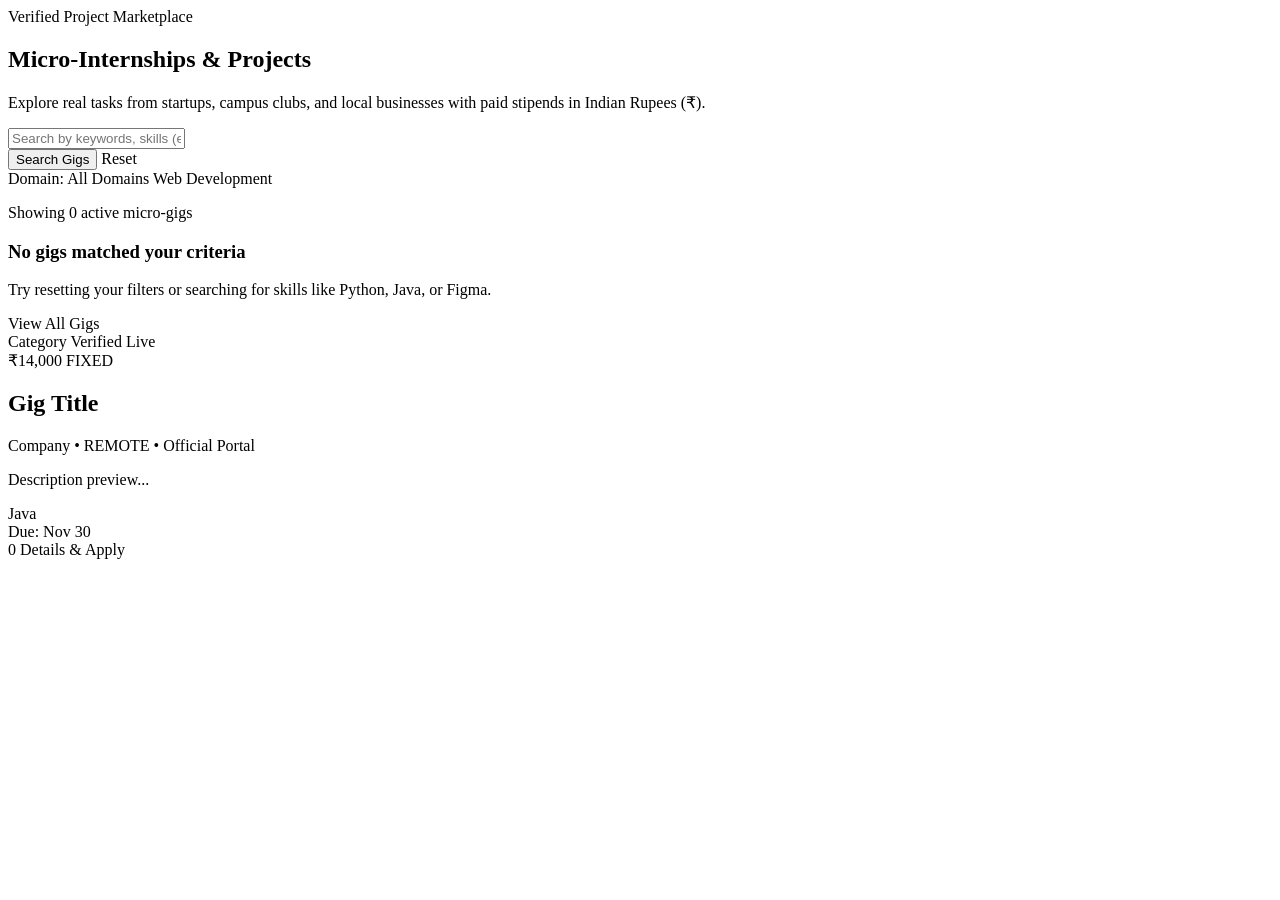
<file: src/main/resources/templates/gigs/list.html>
<!DOCTYPE html>
<html xmlns:th="http://www.thymeleaf.org"
      th:replace="~{fragments/layout :: layout(~{::title}, ~{::section})}">
<head>
    <title>Explore Micro-Gigs - CampusGig</title>
</head>
<body>
<section class="py-10">
    <div class="max-w-7xl mx-auto px-4 sm:px-6 lg:px-8">
        <!-- Page Header -->
        <div class="mb-8 flex flex-col md:flex-row md:items-end justify-between gap-4">
            <div>
                <div class="inline-flex items-center space-x-1.5 px-3 py-1 rounded-full bg-emerald-50 text-emerald-700 text-xs font-semibold mb-2">
                    <span class="w-1.5 h-1.5 rounded-full bg-emerald-500"></span>
                    <span>Verified Project Marketplace</span>
                </div>
                <h1 class="text-3xl font-extrabold text-slate-900 tracking-tight">Micro-Internships & Projects</h1>
                <p class="text-slate-600 text-sm mt-1">Explore real tasks from startups, campus clubs, and local businesses with paid stipends in Indian Rupees (₹).</p>
            </div>
        </div>

        <!-- Search & Filter Controls -->
        <div class="bg-white p-6 rounded-3xl border border-slate-200 shadow-sm mb-8 space-y-5">
            <!-- Search Bar -->
            <form th:action="@{/gigs}" method="get" class="flex flex-col sm:flex-row gap-3">
                <input type="hidden" name="category" th:value="${selectedCategory != 'ALL' ? selectedCategory : ''}">
                <div class="relative flex-grow">
                    <i class="fa-solid fa-magnifying-glass absolute left-3.5 top-3.5 text-slate-400"></i>
                    <input type="text" name="q" th:value="${searchQuery}" 
                           placeholder="Search by keywords, skills (e.g. Llama-3, Spring Boot, Three.js, React Native, VAPT)..."
                           class="w-full pl-10 pr-4 py-2.5 rounded-xl border border-slate-300 text-sm focus:border-indigo-500 focus:ring-1 focus:ring-indigo-500">
                </div>
                <button type="submit" class="px-6 py-2.5 bg-indigo-600 hover:bg-indigo-700 text-white font-semibold rounded-xl text-sm transition-colors shadow-sm">
                    Search Gigs
                </button>
                <a th:if="${(searchQuery != null and !searchQuery.isEmpty()) or (selectedCategory != 'ALL' and selectedCategory != null)}" 
                   th:href="@{/gigs}" class="px-4 py-2.5 bg-slate-100 hover:bg-slate-200 text-slate-700 font-semibold rounded-xl text-sm transition-colors text-center">
                    Reset
                </a>
            </form>

            <!-- Category Pills -->
            <div class="flex flex-wrap items-center gap-2 pt-2 border-t border-slate-100">
                <span class="text-xs font-semibold text-slate-400 uppercase tracking-wider mr-2">Domain:</span>
                
                <a th:href="@{/gigs(q=${searchQuery})}"
                   th:classappend="${selectedCategory == 'ALL' or selectedCategory == null or selectedCategory == ''} ? 'bg-indigo-600 text-white font-semibold' : 'bg-slate-100 text-slate-700 hover:bg-slate-200'"
                   class="px-3.5 py-1.5 rounded-xl text-xs transition-colors">
                    All Domains
                </a>

                <a th:each="cat : ${categories}" 
                   th:href="@{/gigs(category=${cat}, q=${searchQuery})}"
                   th:classappend="${selectedCategory == cat} ? 'bg-indigo-600 text-white font-semibold' : 'bg-slate-100 text-slate-700 hover:bg-slate-200'"
                   class="px-3.5 py-1.5 rounded-xl text-xs transition-colors"
                   th:text="${cat}">Web Development</a>
            </div>
        </div>

        <!-- Gigs Count Summary -->
        <div class="flex justify-between items-center mb-6">
            <p class="text-sm text-slate-600">
                Showing <span class="font-bold text-slate-900" th:text="${#lists.size(gigs)}">0</span> active micro-gigs
            </p>
        </div>

        <!-- Empty State -->
        <div th:if="${#lists.isEmpty(gigs)}" class="bg-white rounded-3xl border border-slate-200 p-12 text-center max-w-lg mx-auto">
            <div class="w-14 h-14 rounded-2xl bg-indigo-50 text-indigo-600 flex items-center justify-center text-2xl mx-auto mb-4">
                <i class="fa-solid fa-briefcase"></i>
            </div>
            <h3 class="text-lg font-bold text-slate-900">No gigs matched your criteria</h3>
            <p class="text-xs text-slate-500 mt-1">Try resetting your filters or searching for skills like Python, Java, or Figma.</p>
            <div class="mt-6">
                <a th:href="@{/gigs}" class="px-4 py-2 bg-indigo-600 hover:bg-indigo-700 text-white rounded-xl text-xs font-semibold">
                    View All Gigs
                </a>
            </div>
        </div>

        <!-- Gigs Cards Grid (in Indian Rupees ₹) -->
        <div class="grid grid-cols-1 md:grid-cols-2 lg:grid-cols-3 gap-6">
            <div th:each="gig : ${gigs}" class="bg-white rounded-3xl border border-slate-200 p-6 flex flex-col justify-between card-hover-effect shadow-sm">
                <div>
                    <!-- Header with Category, Badges & Rupee Budget -->
                    <div class="flex justify-between items-start mb-3 gap-2">
                        <div class="flex flex-wrap items-center gap-1.5">
                            <span class="inline-flex items-center px-2.5 py-1 rounded-lg text-xs font-semibold bg-indigo-50 text-indigo-700">
                                <span th:text="${gig.category}">Category</span>
                            </span>
                            <span th:if="${gig.isVerified}" class="inline-flex items-center px-2 py-0.5 rounded-md text-[10px] font-bold bg-emerald-50 text-emerald-700 border border-emerald-200">
                                <i class="fa-solid fa-circle-check text-emerald-500 mr-1 text-[9px]"></i> Verified Live
                            </span>
                        </div>
                        <div class="text-right whitespace-nowrap">
                            <span class="text-xl sm:text-2xl font-black text-emerald-600">₹<span th:text="${#numbers.formatDecimal(gig.budget, 0, 'COMMA', 0, 'POINT')}">14,000</span></span>
                            <span class="text-[10px] text-slate-400 font-bold uppercase block" th:text="${gig.budgetType == 'MONTHLY' ? '/ month' : (gig.budgetType == 'HOURLY' ? '/ hour' : 'fixed')}">FIXED</span>
                        </div>
                    </div>

                    <!-- Title -->
                    <h2 class="text-base font-bold text-slate-900 hover:text-indigo-600 transition-colors line-clamp-2">
                        <a th:href="@{/gigs/{id}(id=${gig.id})}" th:text="${gig.title}">Gig Title</a>
                    </h2>

                    <!-- Hiring Company & Work Mode -->
                    <div class="flex flex-wrap items-center gap-2 text-xs text-slate-500 mt-2">
                        <span class="font-semibold text-slate-900 flex items-center">
                            <i class="fa-solid fa-building text-indigo-500 text-[11px] mr-1"></i>
                            <span th:text="${gig.companyName ?: (gig.client.clientProfile != null ? gig.client.clientProfile.companyName : gig.client.fullName)}">Company</span>
                        </span>
                        <span class="text-slate-300">•</span>
                        <span class="inline-flex items-center font-medium" 
                              th:classappend="${gig.locationType.name() == 'REMOTE'} ? 'text-indigo-600' : (${gig.locationType.name() == 'ON_CAMPUS'} ? 'text-amber-600' : 'text-blue-600')">
                            <i class="fa-solid fa-location-dot mr-1 text-[10px]"></i>
                            <span th:text="${gig.locationType}">REMOTE</span>
                        </span>
                        <span th:if="${gig.externalApplyUrl != null}" class="text-indigo-600 text-[11px] font-semibold flex items-center">
                            <span class="text-slate-300 mr-2">•</span>
                            <i class="fa-solid fa-arrow-up-right-from-square mr-1 text-[9px]"></i> Official Portal
                        </span>
                    </div>

                    <!-- Description -->
                    <p class="text-xs text-slate-600 mt-3 line-clamp-3 leading-relaxed" th:text="${gig.description}">
                        Description preview...
                    </p>

                    <!-- Required Skills -->
                    <div class="flex flex-wrap gap-1.5 mt-4">
                        <span th:each="skill : ${gig.getSkillsList()}" 
                              class="text-[11px] px-2.5 py-1 rounded-md bg-slate-100 text-slate-700 font-medium"
                              th:text="${skill}">Java</span>
                    </div>
                </div>

                <!-- Footer -->
                <div class="mt-6 pt-4 border-t border-slate-100 flex items-center justify-between text-xs text-slate-500">
                    <div class="flex items-center space-x-1.5">
                        <i class="fa-regular fa-calendar text-slate-400"></i>
                        <span>Due: <span class="font-medium text-slate-700" th:text="${#temporals.format(gig.deadline, 'MMM dd, yyyy')}">Nov 30</span></span>
                    </div>
                    <div class="flex items-center space-x-2">
                        <span class="text-slate-500 text-xs">
                            <i class="fa-solid fa-users text-slate-400 mr-1 text-[10px]"></i>
                            <span th:text="${gig.applicantsCount}">0</span>
                        </span>
                        <a th:href="@{/gigs/{id}(id=${gig.id})}" 
                           class="px-4 py-1.5 bg-slate-900 hover:bg-indigo-600 text-white font-semibold rounded-xl text-xs transition-colors">
                            Details & Apply
                        </a>
                    </div>
                </div>
            </div>
        </div>
    </div>
</section>
</body>
</html>
</file>
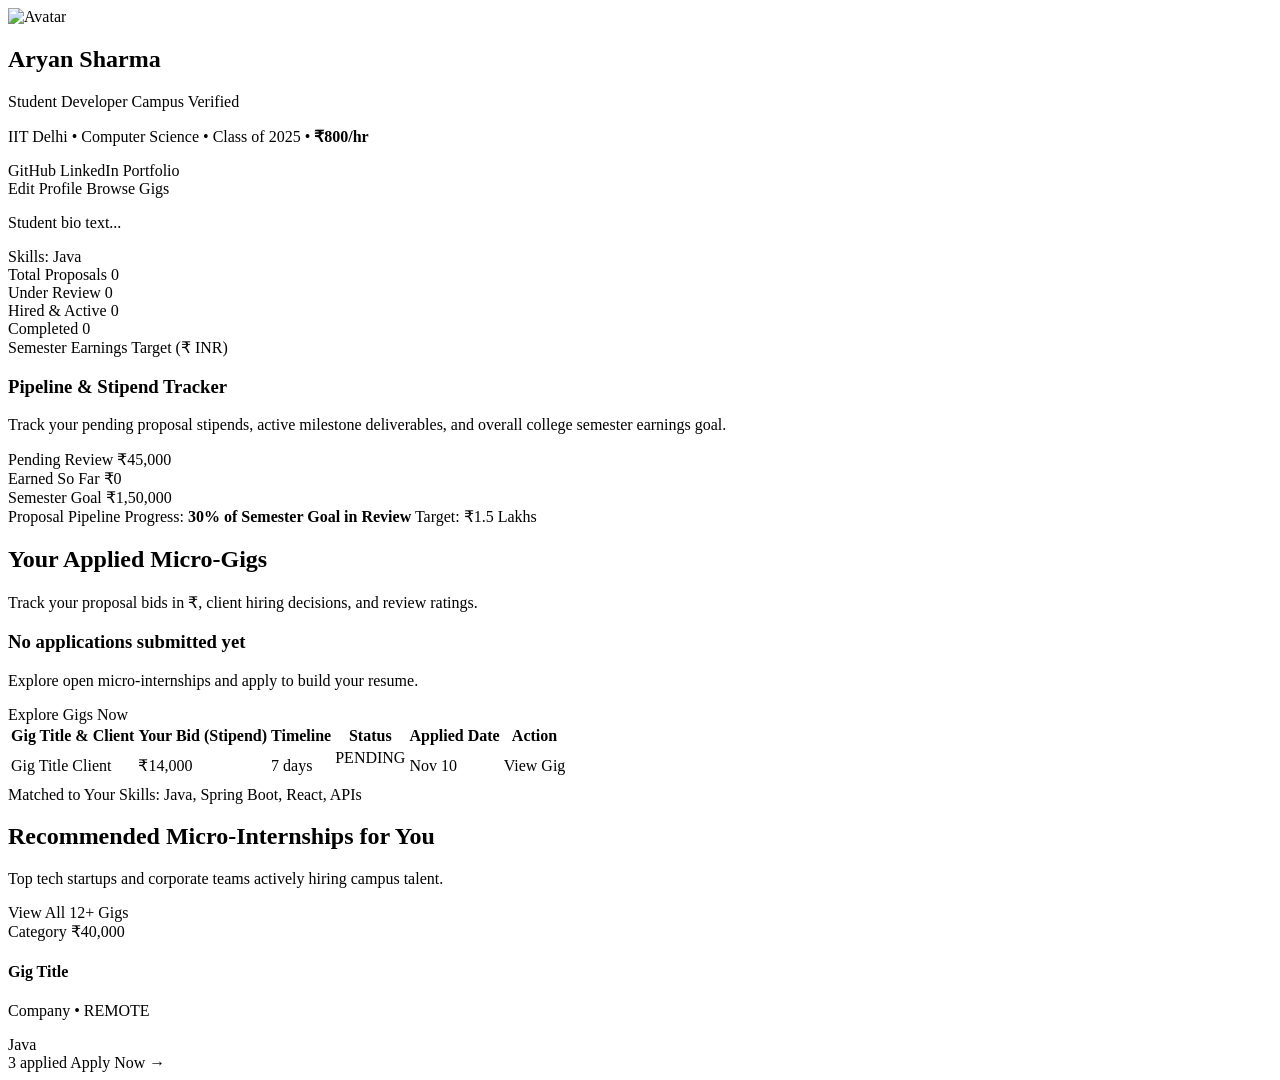
<file: src/main/resources/templates/student/dashboard.html>
<!DOCTYPE html>
<html xmlns:th="http://www.thymeleaf.org"
      th:replace="~{fragments/layout :: layout(~{::title}, ~{::section})}">
<head>
    <title>Student Dashboard - CampusGig</title>
</head>
<body>
<section class="py-10">
    <div class="max-w-7xl mx-auto px-4 sm:px-6 lg:px-8 space-y-8">
        <!-- Top Profile & Welcome Header -->
        <div class="bg-white rounded-3xl border border-slate-200 p-8 shadow-sm">
            <div class="flex flex-col md:flex-row md:items-center justify-between gap-6">
                <div class="flex flex-col sm:flex-row items-start sm:items-center space-y-4 sm:space-y-0 sm:space-x-5">
                    <img th:src="${student.avatarUrl}" alt="Avatar" class="w-20 h-20 rounded-3xl object-cover border-2 border-indigo-100 shadow-sm">
                    <div>
                        <div class="flex items-center space-x-3">
                            <h1 class="text-2xl font-extrabold text-slate-900" th:text="${student.fullName}">Aryan Sharma</h1>
                            <span class="px-2.5 py-0.5 rounded-full text-xs font-bold bg-indigo-50 text-indigo-700">Student Developer</span>
                            <span class="px-2.5 py-0.5 rounded-full text-xs font-bold bg-emerald-50 text-emerald-700">
                                <i class="fa-solid fa-circle-check mr-1 text-[10px]"></i> Campus Verified
                            </span>
                        </div>
                        <p class="text-xs text-slate-500 mt-1 flex items-center space-x-2">
                            <span><i class="fa-solid fa-graduation-cap text-indigo-500 mr-1"></i><span th:text="${profile.college != null ? profile.college : 'University Student'}">IIT Delhi</span></span>
                            <span>•</span>
                            <span th:text="${profile.major != null ? profile.major : 'Major'}">Computer Science</span>
                            <span th:if="${profile.graduationYear != null}">• Class of <span th:text="${profile.graduationYear}">2025</span></span>
                            <span th:if="${profile.hourlyRate != null}">• <strong class="text-emerald-700">₹<span th:text="${#numbers.formatDecimal(profile.hourlyRate, 0, 'COMMA', 0, 'POINT')}">800</span>/hr</strong></span>
                        </p>

                        <!-- Social & Portfolio Links -->
                        <div class="flex items-center space-x-3 mt-3 text-xs">
                            <a th:if="${profile.githubUrl != null and !profile.githubUrl.isEmpty()}" 
                               th:href="${profile.githubUrl}" target="_blank" 
                               class="inline-flex items-center text-slate-700 hover:text-indigo-600 bg-slate-100 px-2.5 py-1 rounded-lg">
                                <i class="fa-brands fa-github mr-1.5"></i> GitHub
                            </a>
                            <a th:if="${profile.linkedinUrl != null and !profile.linkedinUrl.isEmpty()}" 
                               th:href="${profile.linkedinUrl}" target="_blank" 
                               class="inline-flex items-center text-slate-700 hover:text-indigo-600 bg-slate-100 px-2.5 py-1 rounded-lg">
                                <i class="fa-brands fa-linkedin mr-1.5 text-blue-600"></i> LinkedIn
                            </a>
                            <a th:if="${profile.portfolioUrl != null and !profile.portfolioUrl.isEmpty()}" 
                               th:href="${profile.portfolioUrl}" target="_blank" 
                               class="inline-flex items-center text-slate-700 hover:text-indigo-600 bg-slate-100 px-2.5 py-1 rounded-lg">
                                <i class="fa-solid fa-globe mr-1.5 text-indigo-500"></i> Portfolio
                            </a>
                        </div>
                    </div>
                </div>

                <div class="flex flex-col sm:flex-row items-stretch sm:items-center gap-3">
                    <a th:href="@{/student/profile/edit}" class="px-5 py-2.5 rounded-xl border border-slate-300 text-slate-700 hover:text-indigo-600 hover:border-indigo-500 font-semibold text-xs text-center transition-all">
                        <i class="fa-solid fa-pen-to-square mr-1.5"></i> Edit Profile
                    </a>
                    <a th:href="@{/gigs}" class="px-5 py-2.5 rounded-xl bg-indigo-600 hover:bg-indigo-700 text-white font-semibold text-xs text-center shadow-sm transition-all">
                        <i class="fa-solid fa-magnifying-glass mr-1.5"></i> Browse Gigs
                    </a>
                </div>
            </div>

            <!-- Bio -->
            <div class="mt-6 pt-6 border-t border-slate-100">
                <p class="text-xs text-slate-600 leading-relaxed" th:text="${profile.bio != null ? profile.bio : 'Add your bio to introduce your engineering skills, course projects, and areas of expertise to clients.'}">
                    Student bio text...
                </p>

                <!-- Skills Tags -->
                <div class="flex flex-wrap items-center gap-1.5 mt-4">
                    <span class="text-[11px] font-bold text-slate-400 uppercase tracking-wider mr-2">Skills:</span>
                    <span th:each="skill : ${profile.getSkillsList()}" 
                          class="text-xs px-2.5 py-1 rounded-lg bg-indigo-50 text-indigo-700 font-medium"
                          th:text="${skill}">Java</span>
                </div>
            </div>
        </div>

        <!-- Metric Cards -->
        <div class="grid grid-cols-2 md:grid-cols-4 gap-4">
            <div class="bg-white p-6 rounded-3xl border border-slate-200 shadow-sm text-center">
                <span class="text-xs font-semibold text-slate-400 uppercase tracking-wider block">Total Proposals</span>
                <span class="text-3xl font-extrabold text-slate-900 mt-2 block" th:text="${totalApplied}">0</span>
            </div>

            <div class="bg-white p-6 rounded-3xl border border-slate-200 shadow-sm text-center">
                <span class="text-xs font-semibold text-amber-500 uppercase tracking-wider block">Under Review</span>
                <span class="text-3xl font-extrabold text-amber-500 mt-2 block" th:text="${pendingCount}">0</span>
            </div>

            <div class="bg-white p-6 rounded-3xl border border-slate-200 shadow-sm text-center">
                <span class="text-xs font-semibold text-emerald-600 uppercase tracking-wider block">Hired & Active</span>
                <span class="text-3xl font-extrabold text-emerald-600 mt-2 block" th:text="${acceptedCount}">0</span>
            </div>

            <div class="bg-white p-6 rounded-3xl border border-slate-200 shadow-sm text-center">
                <span class="text-xs font-semibold text-indigo-600 uppercase tracking-wider block">Completed</span>
                <span class="text-3xl font-extrabold text-indigo-600 mt-2 block" th:text="${completedCount}">0</span>
            </div>
        </div>

        <!-- Semester Stipend & Goal Tracker -->
        <div class="bg-gradient-to-br from-indigo-900 via-indigo-800 to-slate-900 rounded-3xl p-8 text-white shadow-xl relative overflow-hidden">
            <div class="absolute -right-10 -bottom-10 w-64 h-64 bg-emerald-500/10 rounded-full blur-3xl pointer-events-none"></div>
            <div class="relative z-10 flex flex-col lg:flex-row lg:items-center justify-between gap-6">
                <div>
                    <div class="inline-flex items-center space-x-2 px-3 py-1 rounded-full bg-white/10 backdrop-blur-md text-emerald-400 text-xs font-semibold mb-3">
                        <i class="fa-solid fa-coins text-amber-400 text-xs"></i>
                        <span>Semester Earnings Target (₹ INR)</span>
                    </div>
                    <h3 class="text-2xl font-extrabold tracking-tight">
                        Pipeline & Stipend Tracker
                    </h3>
                    <p class="text-xs text-indigo-200/80 mt-1 max-w-xl">
                        Track your pending proposal stipends, active milestone deliverables, and overall college semester earnings goal.
                    </p>
                </div>

                <div class="flex items-center gap-6">
                    <div class="bg-white/10 backdrop-blur-md px-5 py-3.5 rounded-2xl border border-white/15 text-center min-w-[140px]">
                        <span class="text-[10px] uppercase font-bold tracking-wider text-amber-300 block">Pending Review</span>
                        <span class="text-xl font-extrabold text-white mt-1 block">
                            ₹<span th:text="${#numbers.formatDecimal(pendingEarnings, 0, 'COMMA', 0, 'POINT')}">45,000</span>
                        </span>
                    </div>

                    <div class="bg-white/10 backdrop-blur-md px-5 py-3.5 rounded-2xl border border-white/15 text-center min-w-[140px]">
                        <span class="text-[10px] uppercase font-bold tracking-wider text-emerald-400 block">Earned So Far</span>
                        <span class="text-xl font-extrabold text-white mt-1 block">
                            ₹<span th:text="${#numbers.formatDecimal(earnedEarnings, 0, 'COMMA', 0, 'POINT')}">0</span>
                        </span>
                    </div>

                    <div class="bg-white/10 backdrop-blur-md px-5 py-3.5 rounded-2xl border border-white/15 text-center min-w-[140px]">
                        <span class="text-[10px] uppercase font-bold tracking-wider text-indigo-200 block">Semester Goal</span>
                        <span class="text-xl font-extrabold text-white mt-1 block">₹1,50,000</span>
                    </div>
                </div>
            </div>

            <!-- Milestone Progress Bar -->
            <div class="relative z-10 mt-6 pt-5 border-t border-white/10">
                <div class="flex justify-between items-center text-xs font-semibold mb-2">
                    <span class="text-indigo-200 flex items-center">
                        <i class="fa-solid fa-award text-amber-400 mr-2"></i>
                        <span>Proposal Pipeline Progress: <strong>30% of Semester Goal in Review</strong></span>
                    </span>
                    <span class="text-emerald-400">Target: ₹1.5 Lakhs</span>
                </div>
                <div class="w-full bg-white/15 rounded-full h-3 overflow-hidden p-0.5">
                    <div class="bg-gradient-to-r from-amber-400 via-emerald-400 to-teal-300 h-2 rounded-full transition-all" style="width: 30%"></div>
                </div>
            </div>
        </div>

        <!-- Applied Gigs Tracker (in Indian Rupees ₹) -->
        <div class="bg-white rounded-3xl border border-slate-200 p-8 shadow-sm">
            <div class="flex justify-between items-center mb-6">
                <div>
                    <h2 class="text-xl font-bold text-slate-900">Your Applied Micro-Gigs</h2>
                    <p class="text-xs text-slate-500 mt-0.5">Track your proposal bids in ₹, client hiring decisions, and review ratings.</p>
                </div>
            </div>

            <!-- Empty state -->
            <div th:if="${#lists.isEmpty(applications)}" class="text-center py-12">
                <div class="w-12 h-12 rounded-2xl bg-indigo-50 text-indigo-500 flex items-center justify-center text-xl mx-auto mb-3">
                    <i class="fa-solid fa-file-lines"></i>
                </div>
                <h3 class="text-sm font-bold text-slate-900">No applications submitted yet</h3>
                <p class="text-xs text-slate-500 mt-1">Explore open micro-internships and apply to build your resume.</p>
                <div class="mt-4">
                    <a th:href="@{/gigs}" class="px-4 py-2 bg-indigo-600 text-white rounded-xl text-xs font-semibold hover:bg-indigo-700">
                        Explore Gigs Now
                    </a>
                </div>
            </div>

            <!-- Applications Table -->
            <div th:if="${!#lists.isEmpty(applications)}" class="overflow-x-auto">
                <table class="w-full text-left border-collapse">
                    <thead>
                        <tr class="border-b border-slate-100 text-[11px] font-bold text-slate-400 uppercase tracking-wider">
                            <th class="py-3 px-4">Gig Title & Client</th>
                            <th class="py-3 px-4">Your Bid (Stipend)</th>
                            <th class="py-3 px-4">Timeline</th>
                            <th class="py-3 px-4">Status</th>
                            <th class="py-3 px-4">Applied Date</th>
                            <th class="py-3 px-4 text-right">Action</th>
                        </tr>
                    </thead>
                    <tbody class="divide-y divide-slate-100 text-xs">
                        <tr th:each="app : ${applications}" class="hover:bg-slate-50/70 transition-colors">
                            <td class="py-4 px-4">
                                <a th:href="@{/gigs/{id}(id=${app.gig.id})}" class="font-bold text-slate-900 hover:text-indigo-600 text-sm block" th:text="${app.gig.title}">
                                    Gig Title
                                </a>
                                <span class="text-slate-500 text-[11px]" 
                                      th:text="${app.gig.client.clientProfile != null ? app.gig.client.clientProfile.companyName : app.gig.client.fullName}">Client</span>
                            </td>
                            <td class="py-4 px-4 font-bold text-emerald-600">
                                ₹<span th:text="${#numbers.formatDecimal(app.proposedBudget, 0, 'COMMA', 0, 'POINT')}">14,000</span>
                            </td>
                            <td class="py-4 px-4 text-slate-600">
                                <span th:text="${app.estimatedDays}">7</span> days
                            </td>
                            <td class="py-4 px-4">
                                <span class="px-2.5 py-1 rounded-full text-[11px] font-bold inline-block"
                                      th:classappend="${app.status.name() == 'ACCEPTED'} ? 'bg-emerald-100 text-emerald-800' : (${app.status.name() == 'PENDING'} ? 'bg-amber-100 text-amber-800' : (${app.status.name() == 'COMPLETED'} ? 'bg-indigo-100 text-indigo-800' : 'bg-rose-100 text-rose-800'))"
                                      th:text="${app.status}">PENDING</span>
                                <p th:if="${app.clientFeedback != null}" class="text-[10px] text-slate-500 mt-1 italic" th:text="${'Feedback: ' + app.clientFeedback}"></p>
                            </td>
                            <td class="py-4 px-4 text-slate-500">
                                <span th:text="${#temporals.format(app.appliedAt, 'MMM dd, yyyy')}">Nov 10</span>
                            </td>
                            <td class="py-4 px-4 text-right">
                                <a th:href="@{/gigs/{id}(id=${app.gig.id})}" class="px-3 py-1.5 bg-slate-100 hover:bg-slate-200 text-slate-700 font-semibold rounded-lg text-xs transition-colors">
                                    View Gig
                                </a>
                            </td>
                        </tr>
                    </tbody>
                </table>
            </div>
        </div>

        <!-- Recommended Tech Micro-Internships for You -->
        <div th:if="${!#lists.isEmpty(recommendedGigs)}" class="bg-white rounded-3xl border border-slate-200 p-8 shadow-sm">
            <div class="flex flex-col sm:flex-row sm:items-center justify-between gap-4 mb-6">
                <div>
                    <div class="inline-flex items-center space-x-1.5 px-2.5 py-1 rounded-full bg-indigo-50 text-indigo-700 text-[11px] font-bold mb-2">
                        <i class="fa-solid fa-sparkles text-amber-500"></i>
                        <span>Matched to Your Skills: Java, Spring Boot, React, APIs</span>
                    </div>
                    <h2 class="text-xl font-bold text-slate-900">Recommended Micro-Internships for You</h2>
                    <p class="text-xs text-slate-500 mt-0.5">Top tech startups and corporate teams actively hiring campus talent.</p>
                </div>
                <a th:href="@{/gigs}" class="text-xs font-bold text-indigo-600 hover:text-indigo-800 flex items-center">
                    <span>View All 12+ Gigs</span>
                    <i class="fa-solid fa-arrow-right ml-1.5 text-[10px]"></i>
                </a>
            </div>

            <div class="grid grid-cols-1 md:grid-cols-3 gap-5">
                <div th:each="recGig : ${recommendedGigs}" 
                     class="p-5 rounded-2xl border border-slate-200 bg-slate-50/50 hover:bg-white hover:border-indigo-300 hover:shadow-md transition-all flex flex-col justify-between group">
                    <div>
                        <div class="flex items-center justify-between mb-3">
                            <span class="text-[10px] font-bold uppercase tracking-wider text-indigo-600 bg-indigo-50 px-2 py-0.5 rounded-md"
                                  th:text="${recGig.category}">Category</span>
                            <span class="text-xs font-extrabold text-emerald-700 bg-emerald-50 px-2 py-0.5 rounded-md border border-emerald-200">
                                ₹<span th:text="${#numbers.formatDecimal(recGig.budget, 0, 'COMMA', 0, 'POINT')}">40,000</span>
                                <span class="text-[10px] font-normal text-emerald-600" th:text="${recGig.budgetType == 'MONTHLY_STIPEND' ? '/mo' : ''}"></span>
                            </span>
                        </div>

                        <h4 class="font-bold text-slate-900 group-hover:text-indigo-600 text-sm mb-1.5 line-clamp-2"
                            th:text="${recGig.title}">Gig Title</h4>

                        <p class="text-xs text-slate-500 flex items-center mb-3">
                            <i class="fa-solid fa-building text-slate-400 mr-1.5 text-[11px]"></i>
                            <span class="font-semibold text-slate-700 mr-2" th:text="${recGig.companyName != null ? recGig.companyName : recGig.client.fullName}">Company</span>
                            <span class="text-slate-400">•</span>
                            <span class="ml-2 text-slate-500" th:text="${recGig.locationType}">REMOTE</span>
                        </p>

                        <!-- Skills Tags -->
                        <div class="flex flex-wrap gap-1 mb-4">
                            <span th:each="skill : ${#strings.arraySplit(recGig.requiredSkills, ',')}"
                                  class="text-[10px] px-2 py-0.5 rounded bg-white border border-slate-200 text-slate-600 font-medium"
                                  th:text="${#strings.trim(skill)}">Java</span>
                        </div>
                    </div>

                    <div class="pt-3 border-t border-slate-200/60 flex items-center justify-between">
                        <span class="text-[10px] text-slate-400">
                            <i class="fa-solid fa-users mr-1"></i>
                            <span th:text="${recGig.applicantsCount}">3</span> applied
                        </span>
                        <a th:href="@{/gigs/{id}(id=${recGig.id})}" 
                           class="px-3.5 py-1.5 bg-indigo-600 hover:bg-indigo-700 text-white rounded-xl text-xs font-bold transition-all shadow-sm">
                            Apply Now →
                        </a>
                    </div>
                </div>
            </div>
        </div>
    </div>
</section>
</body>
</html>
</file>
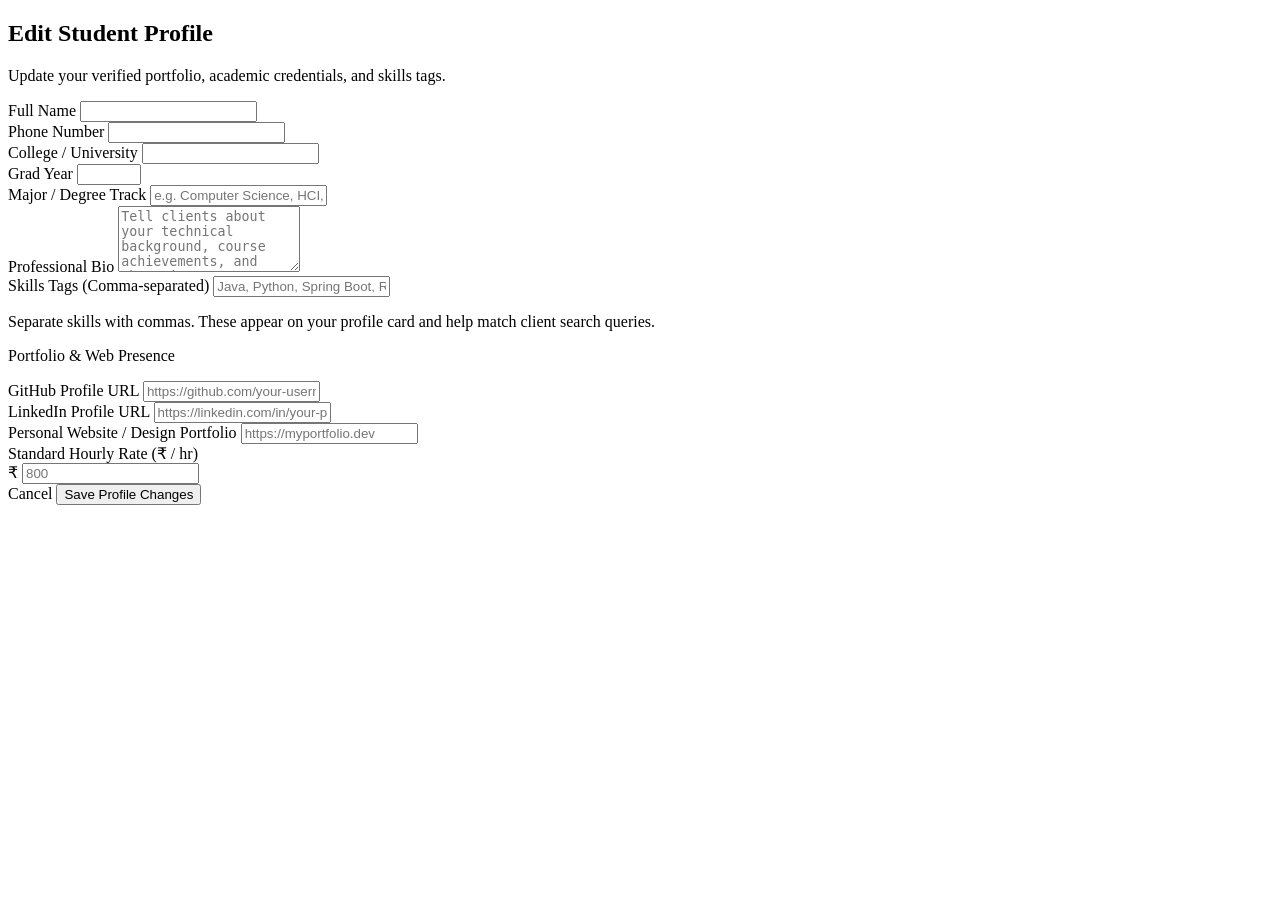
<file: src/main/resources/templates/student/profile-edit.html>
<!DOCTYPE html>
<html xmlns:th="http://www.thymeleaf.org"
      th:replace="~{fragments/layout :: layout(~{::title}, ~{::section})}">
<head>
    <title>Edit Profile - CampusGig</title>
</head>
<body>
<section class="py-10">
    <div class="max-w-2xl mx-auto px-4 sm:px-6">
        <div class="bg-white rounded-3xl border border-slate-200 p-8 shadow-sm">
            <!-- Header -->
            <div class="flex items-center space-x-3 mb-6 pb-6 border-b border-slate-100">
                <a th:href="@{/student/dashboard}" class="p-2 text-slate-400 hover:text-slate-600 rounded-lg hover:bg-slate-100">
                    <i class="fa-solid fa-arrow-left"></i>
                </a>
                <div>
                    <h1 class="text-xl font-bold text-slate-900">Edit Student Profile</h1>
                    <p class="text-xs text-slate-500">Update your verified portfolio, academic credentials, and skills tags.</p>
                </div>
            </div>

            <form th:action="@{/student/profile/edit}" th:object="${profileDto}" method="post" class="space-y-5">
                <!-- Full Name & Phone -->
                <div class="grid grid-cols-1 sm:grid-cols-2 gap-4">
                    <div>
                        <label for="fullName" class="block text-xs font-semibold text-slate-700 uppercase tracking-wider mb-1">Full Name</label>
                        <input type="text" th:field="*{fullName}" id="fullName" required
                               class="w-full px-3.5 py-2.5 rounded-xl border border-slate-300 text-sm focus:border-indigo-500 focus:ring-1 focus:ring-indigo-500">
                    </div>
                    <div>
                        <label for="phone" class="block text-xs font-semibold text-slate-700 uppercase tracking-wider mb-1">Phone Number</label>
                        <input type="text" th:field="*{phone}" id="phone"
                               class="w-full px-3.5 py-2.5 rounded-xl border border-slate-300 text-sm focus:border-indigo-500 focus:ring-1 focus:ring-indigo-500">
                    </div>
                </div>

                <!-- Academic Info -->
                <div class="grid grid-cols-1 sm:grid-cols-3 gap-4">
                    <div class="sm:col-span-2">
                        <label for="college" class="block text-xs font-semibold text-slate-700 uppercase tracking-wider mb-1">College / University</label>
                        <input type="text" th:field="*{college}" id="college"
                               class="w-full px-3.5 py-2.5 rounded-xl border border-slate-300 text-sm focus:border-indigo-500 focus:ring-1 focus:ring-indigo-500">
                    </div>
                    <div>
                        <label for="graduationYear" class="block text-xs font-semibold text-slate-700 uppercase tracking-wider mb-1">Grad Year</label>
                        <input type="number" th:field="*{graduationYear}" id="graduationYear" min="2024" max="2032"
                               class="w-full px-3.5 py-2.5 rounded-xl border border-slate-300 text-sm focus:border-indigo-500 focus:ring-1 focus:ring-indigo-500">
                    </div>
                </div>

                <div>
                    <label for="major" class="block text-xs font-semibold text-slate-700 uppercase tracking-wider mb-1">Major / Degree Track</label>
                    <input type="text" th:field="*{major}" id="major"
                           class="w-full px-3.5 py-2.5 rounded-xl border border-slate-300 text-sm focus:border-indigo-500 focus:ring-1 focus:ring-indigo-500"
                           placeholder="e.g. Computer Science, HCI, AI Engineering">
                </div>

                <!-- Bio -->
                <div>
                    <label for="bio" class="block text-xs font-semibold text-slate-700 uppercase tracking-wider mb-1">Professional Bio</label>
                    <textarea th:field="*{bio}" id="bio" rows="4" required
                              class="w-full p-3.5 rounded-xl border border-slate-300 text-sm focus:border-indigo-500 focus:ring-1 focus:ring-indigo-500"
                              placeholder="Tell clients about your technical background, course achievements, and what gigs you are seeking..."></textarea>
                </div>

                <!-- Skills Tags -->
                <div>
                    <label for="skillsTags" class="block text-xs font-semibold text-slate-700 uppercase tracking-wider mb-1">Skills Tags (Comma-separated)</label>
                    <input type="text" th:field="*{skillsTags}" id="skillsTags" required
                           class="w-full px-3.5 py-2.5 rounded-xl border border-slate-300 text-sm focus:border-indigo-500 focus:ring-1 focus:ring-indigo-500"
                           placeholder="Java, Python, Spring Boot, React, Tailwind CSS, Figma">
                    <p class="text-[11px] text-slate-400 mt-1">Separate skills with commas. These appear on your profile card and help match client search queries.</p>
                </div>

                <!-- Portfolio Links -->
                <div class="pt-4 border-t border-slate-100 space-y-4">
                    <p class="text-xs font-bold text-slate-400 uppercase tracking-wider">Portfolio & Web Presence</p>
                    <div>
                        <label for="githubUrl" class="block text-xs font-semibold text-slate-700 uppercase tracking-wider mb-1">GitHub Profile URL</label>
                        <input type="url" th:field="*{githubUrl}" id="githubUrl"
                               class="w-full px-3.5 py-2.5 rounded-xl border border-slate-300 text-sm focus:border-indigo-500 focus:ring-1 focus:ring-indigo-500"
                               placeholder="https://github.com/your-username">
                    </div>

                    <div>
                        <label for="linkedinUrl" class="block text-xs font-semibold text-slate-700 uppercase tracking-wider mb-1">LinkedIn Profile URL</label>
                        <input type="url" th:field="*{linkedinUrl}" id="linkedinUrl"
                               class="w-full px-3.5 py-2.5 rounded-xl border border-slate-300 text-sm focus:border-indigo-500 focus:ring-1 focus:ring-indigo-500"
                               placeholder="https://linkedin.com/in/your-profile">
                    </div>

                    <div>
                        <label for="portfolioUrl" class="block text-xs font-semibold text-slate-700 uppercase tracking-wider mb-1">Personal Website / Design Portfolio</label>
                        <input type="url" th:field="*{portfolioUrl}" id="portfolioUrl"
                               class="w-full px-3.5 py-2.5 rounded-xl border border-slate-300 text-sm focus:border-indigo-500 focus:ring-1 focus:ring-indigo-500"
                               placeholder="https://myportfolio.dev">
                    </div>
                </div>

                <!-- Hourly Rate in INR -->
                <div>
                    <label for="hourlyRate" class="block text-xs font-semibold text-slate-700 uppercase tracking-wider mb-1">Standard Hourly Rate (₹ / hr)</label>
                    <div class="relative">
                        <span class="absolute left-3.5 top-2.5 text-slate-400 font-bold">₹</span>
                        <input type="number" step="50" th:field="*{hourlyRate}" id="hourlyRate" min="0"
                               class="w-full pl-8 pr-4 py-2.5 rounded-xl border border-slate-300 text-sm focus:border-indigo-500 focus:ring-1 focus:ring-indigo-500"
                               placeholder="800">
                    </div>
                </div>

                <div class="pt-4 flex justify-end space-x-3">
                    <a th:href="@{/student/dashboard}" class="px-5 py-2.5 rounded-xl border border-slate-300 text-slate-700 text-xs font-semibold hover:bg-slate-50 transition-colors">
                        Cancel
                    </a>
                    <button type="submit" class="px-6 py-2.5 bg-indigo-600 hover:bg-indigo-700 text-white rounded-xl text-xs font-bold shadow transition-all">
                        Save Profile Changes
                    </button>
                </div>
            </form>
        </div>
    </div>
</section>
</body>
</html>
</file>
